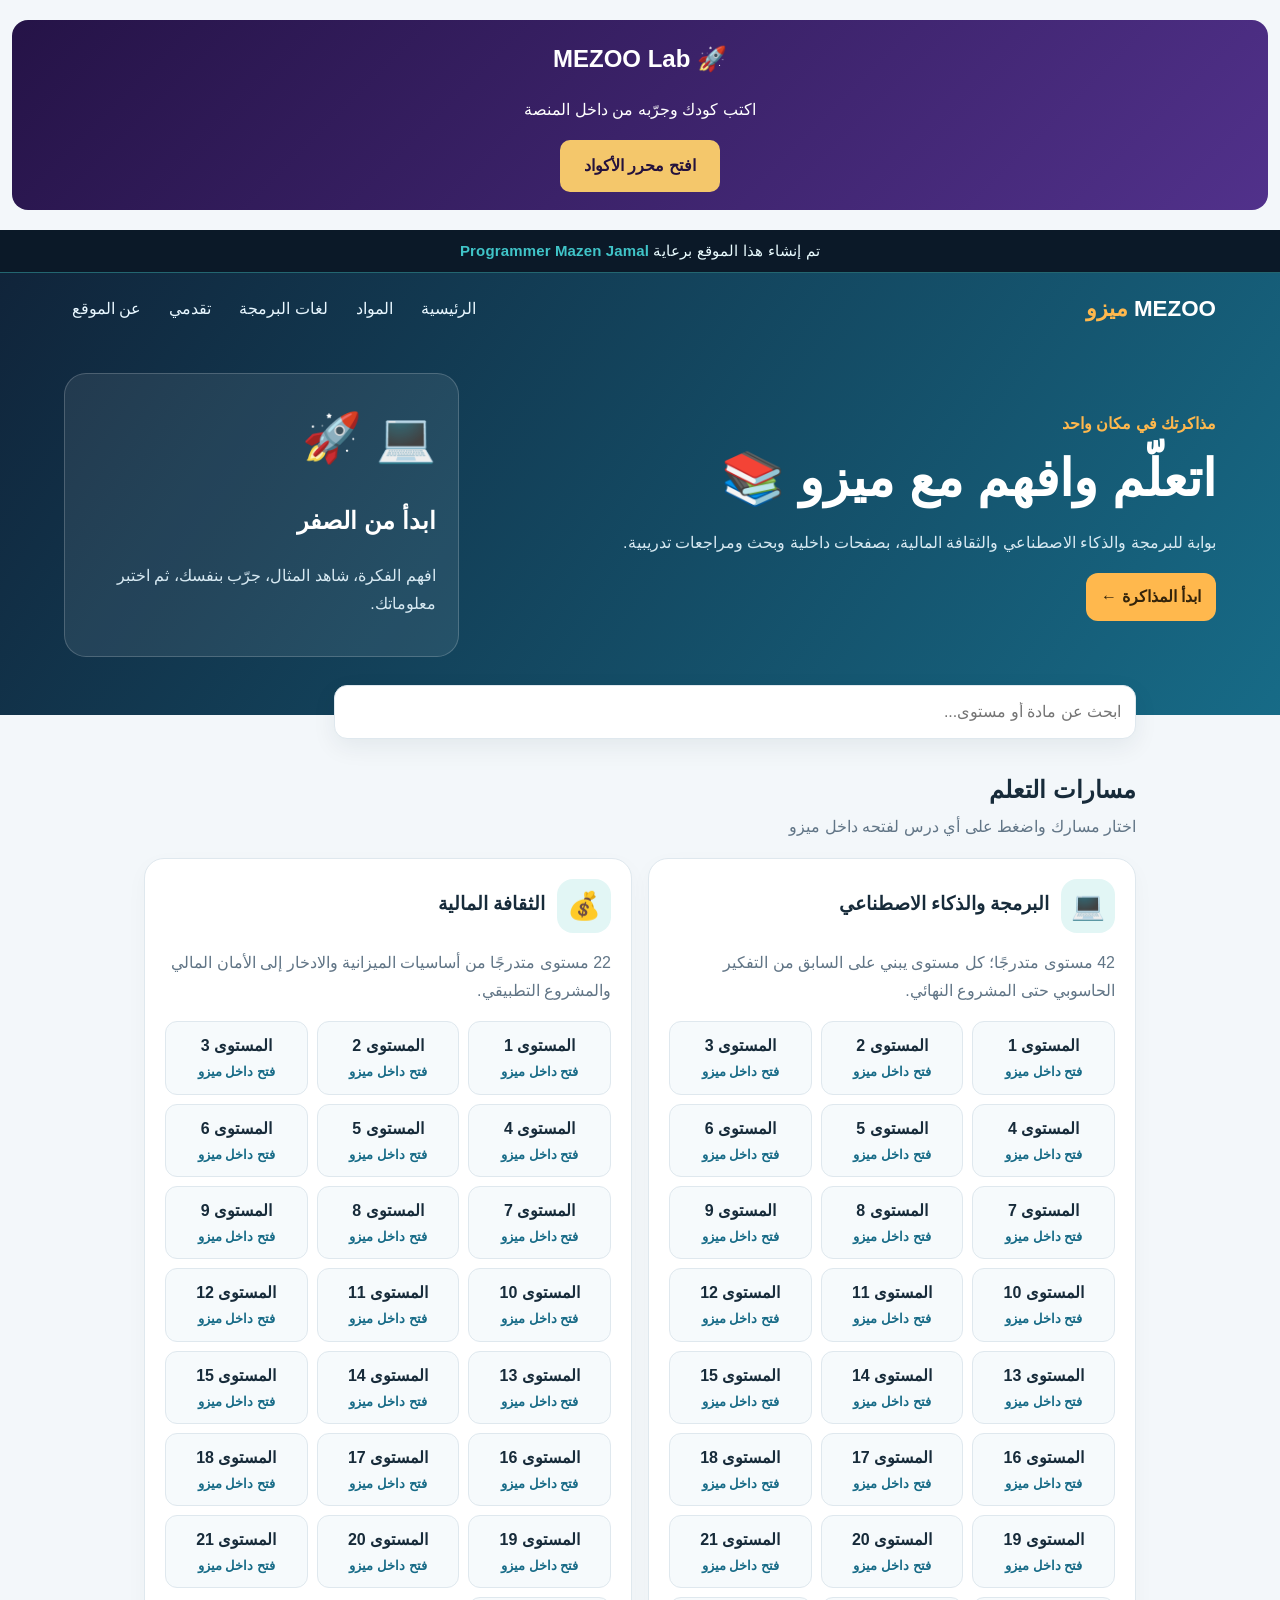
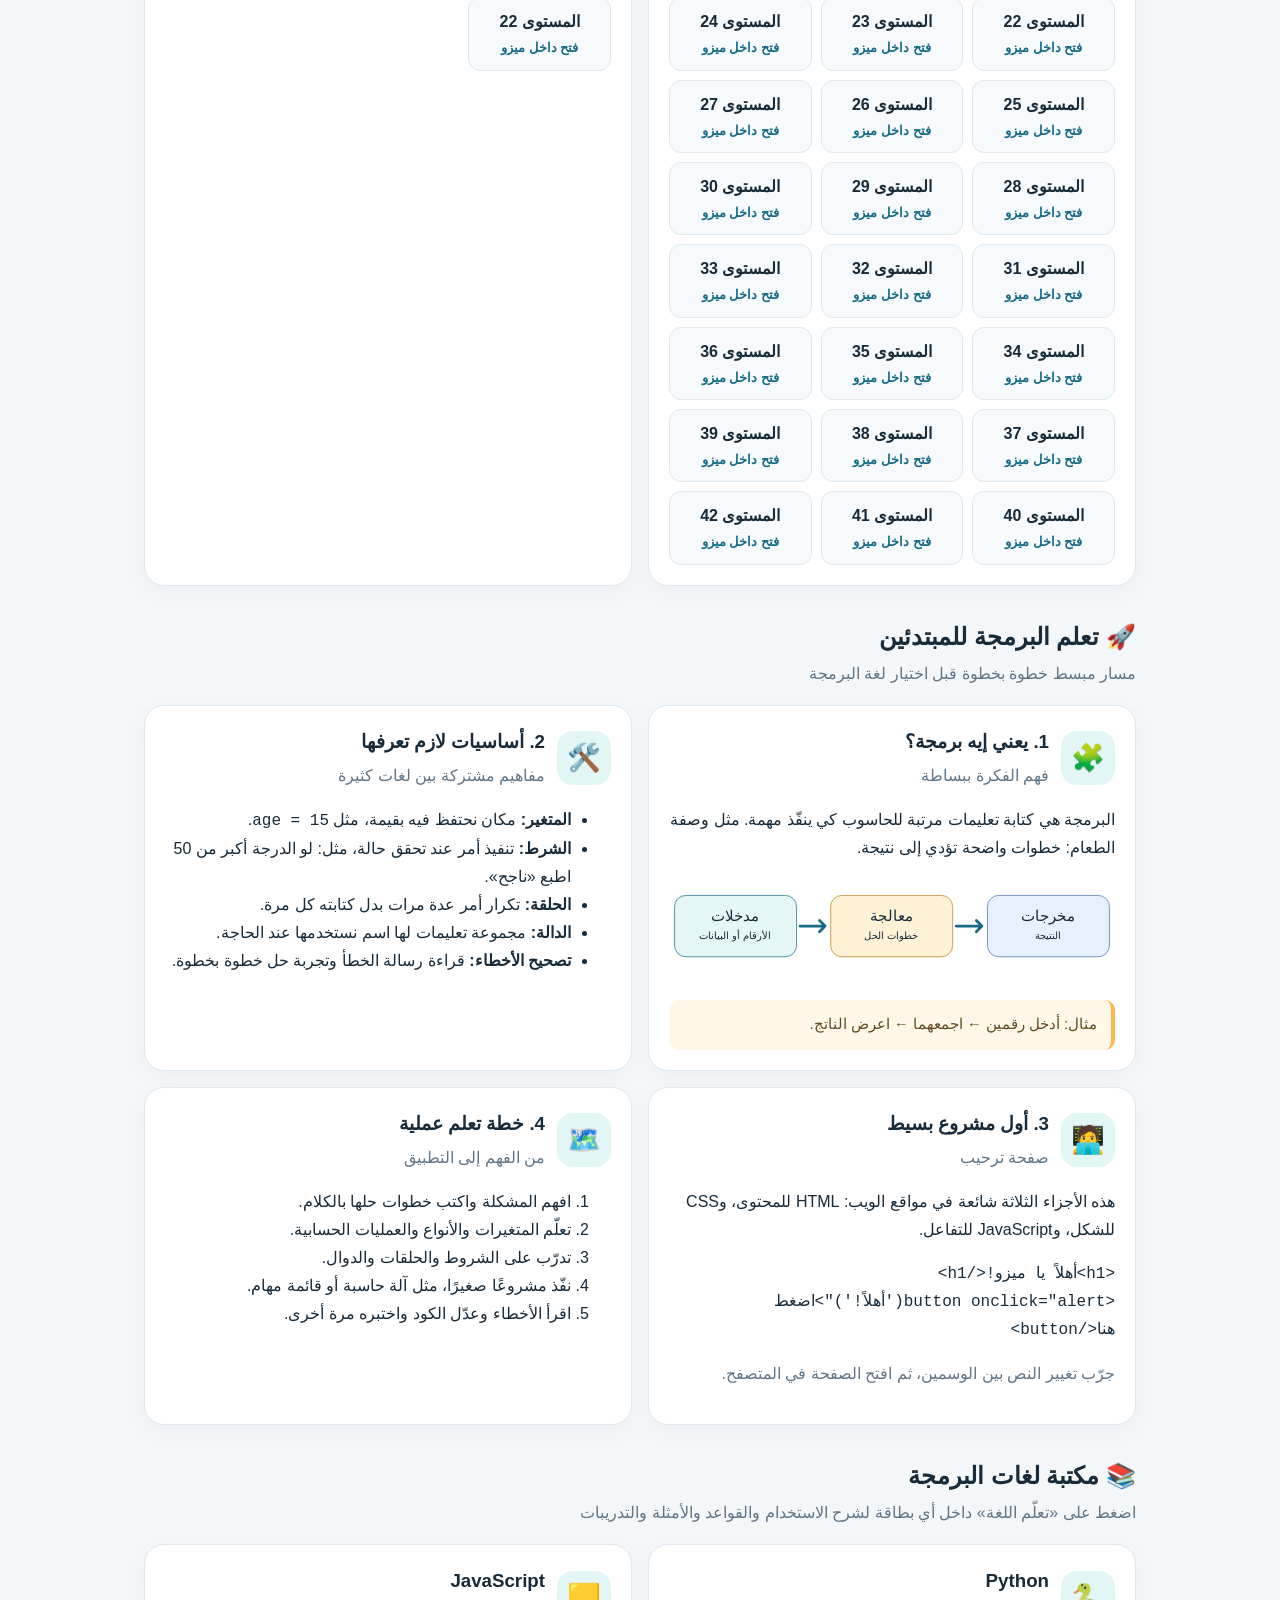
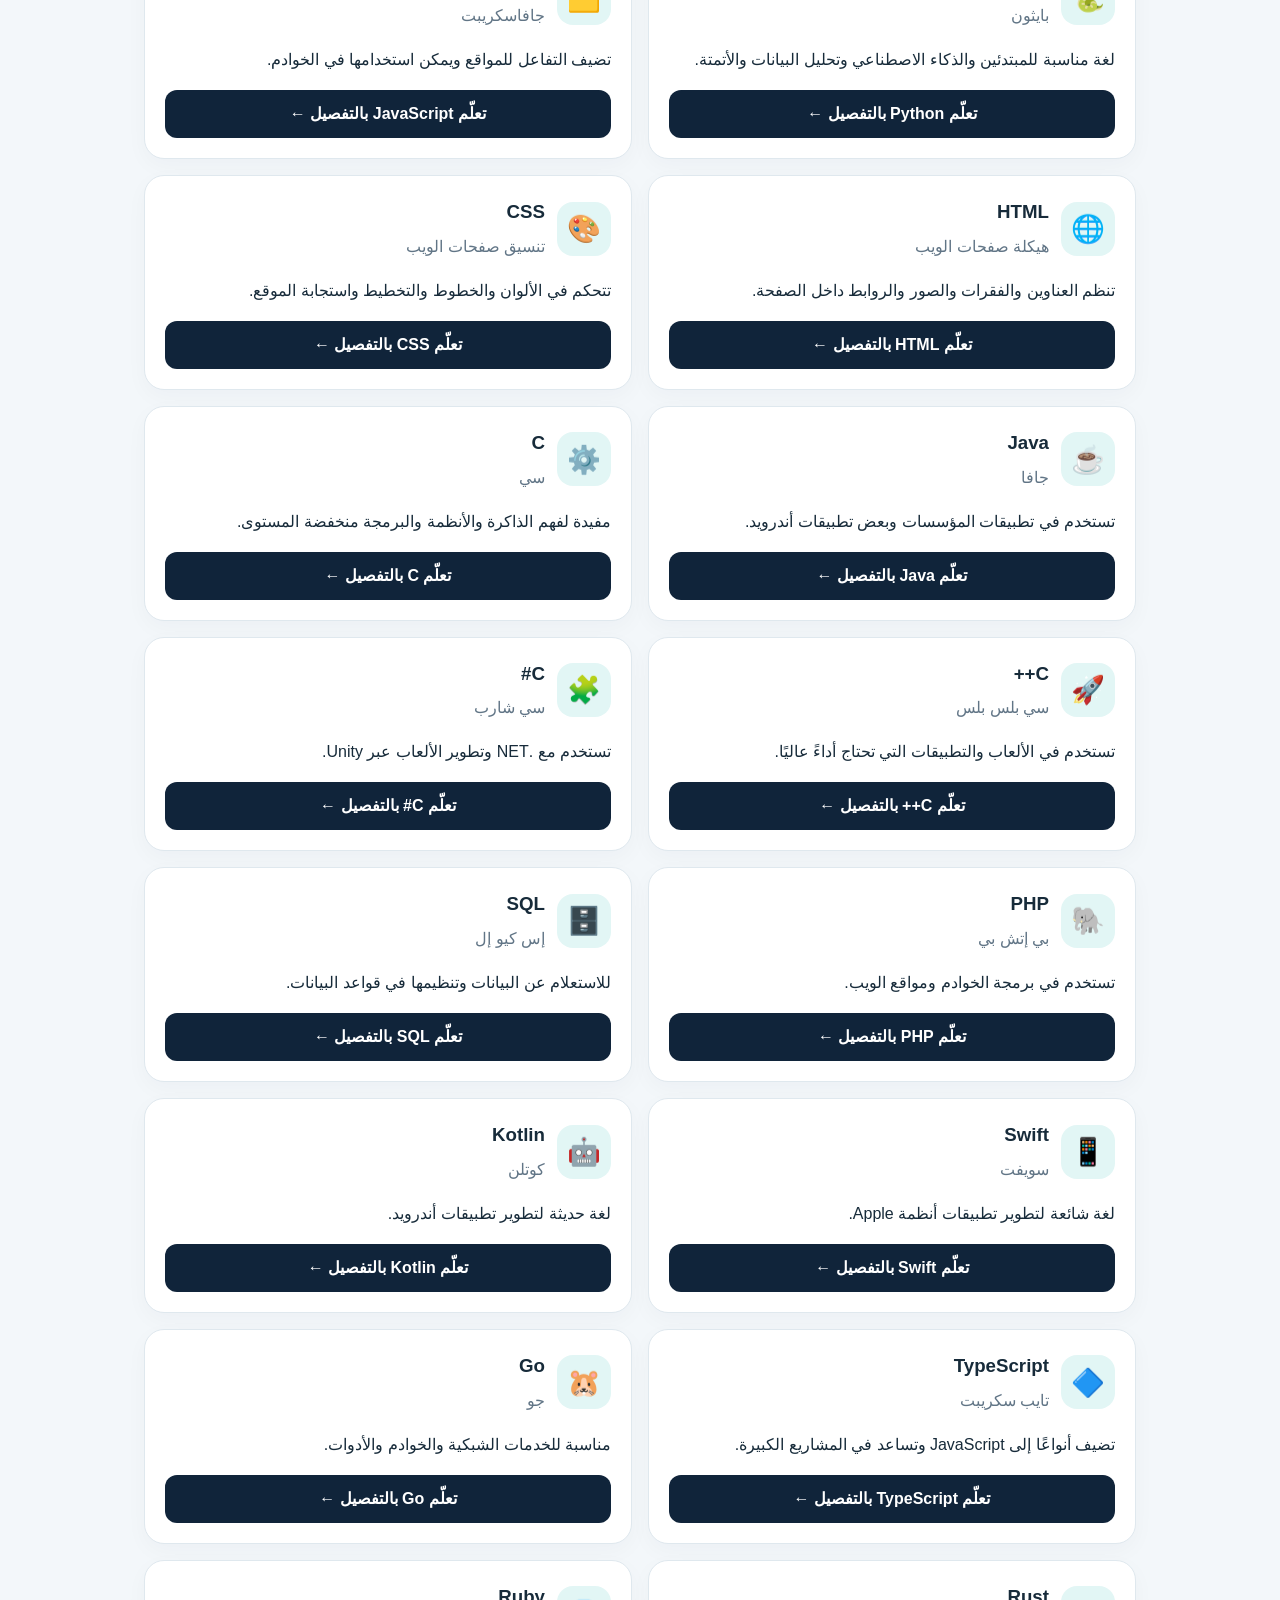
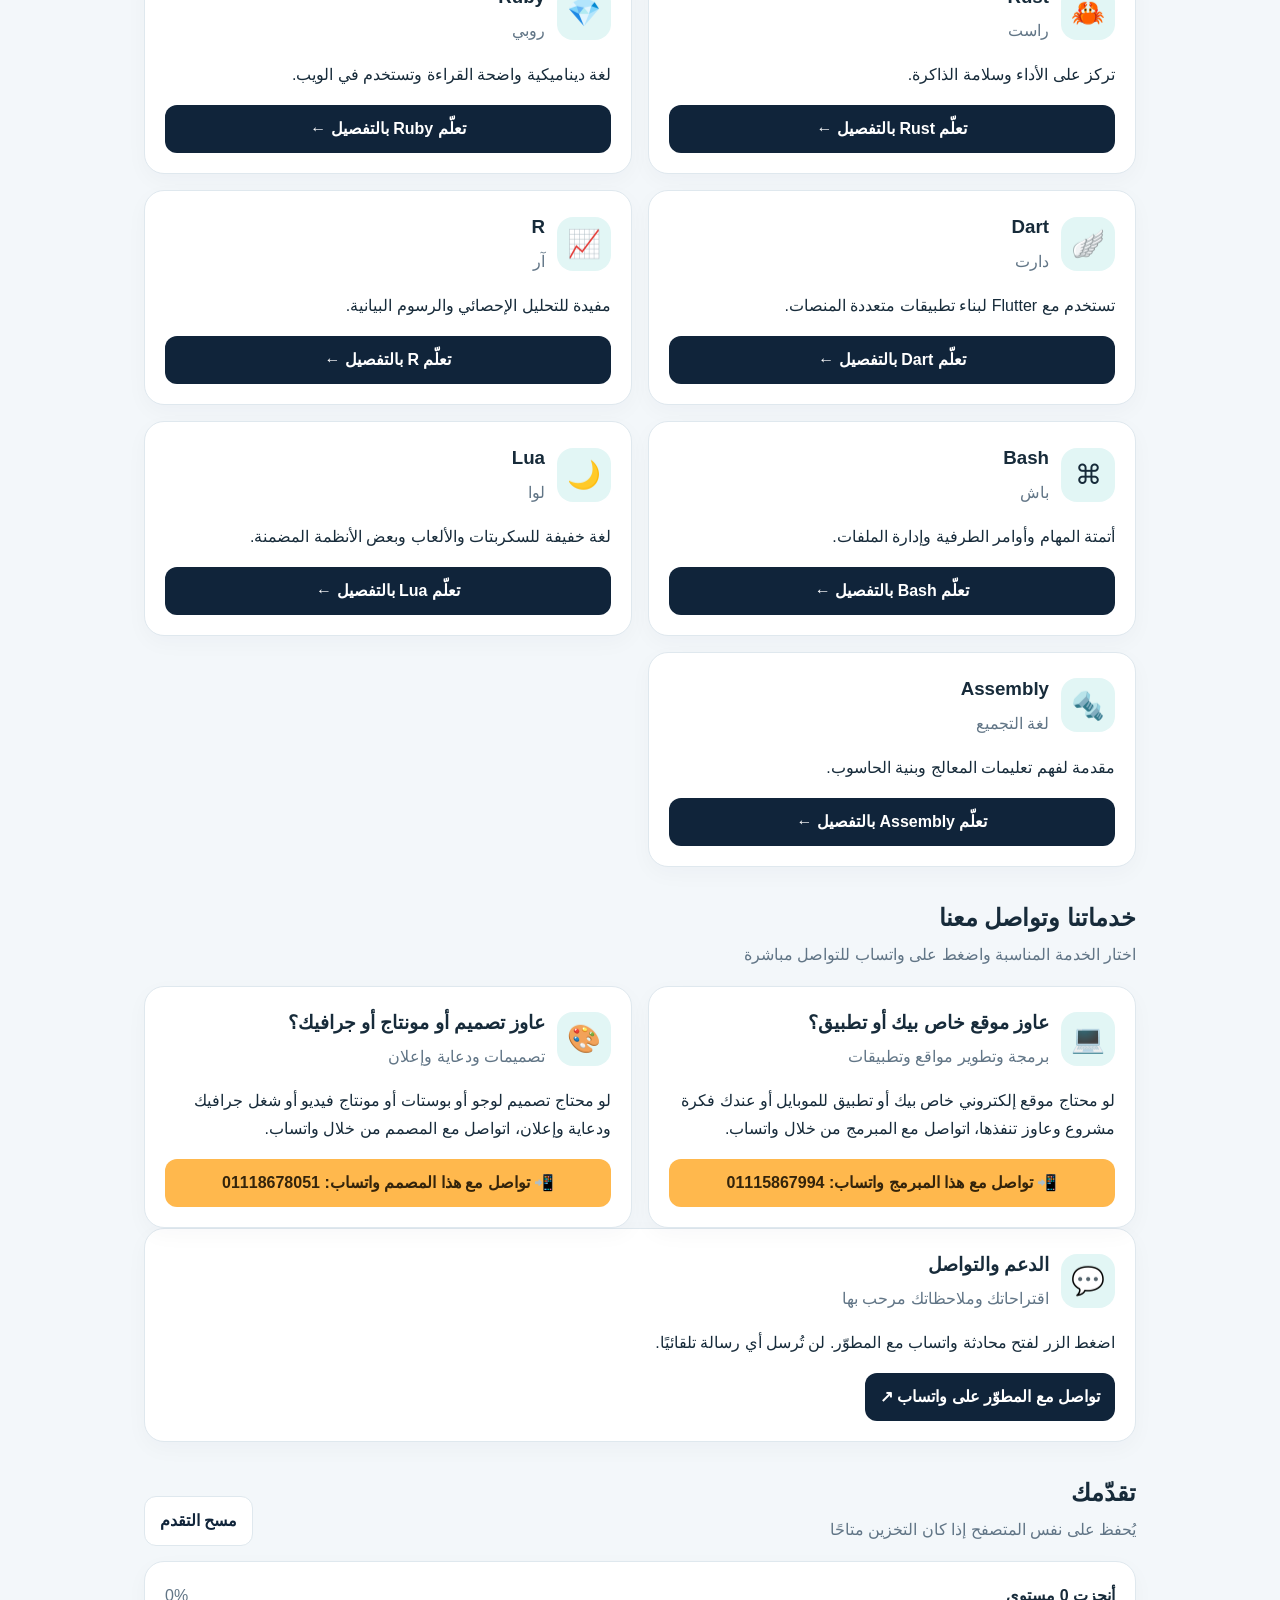
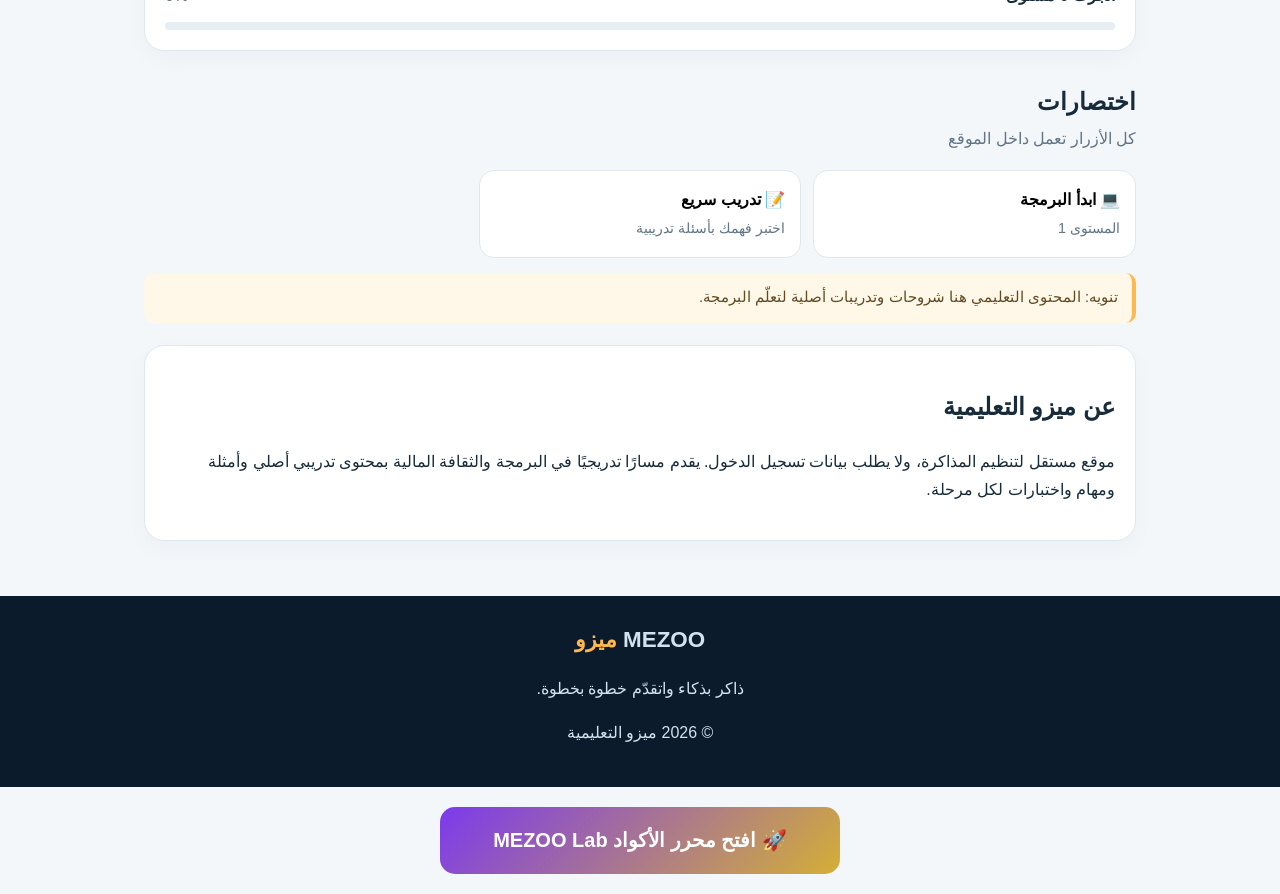
<file: index.html>
<!DOCTYPE html>
<html lang="ar" dir="rtl">
<head>
<meta charset="UTF-8"><meta name="viewport" content="width=device-width, initial-scale=1, maximum-scale=1, minimum-scale=1, user-scalable=no, viewport-fit=cover>
<meta name="theme-color" content="#10243a">
<title>ميزو التعليمية | MEZOO</title>
<style>
:root{--navy:#10243a;--blue:#176b87;--cyan:#40c4c8;--gold:#ffb84d;--paper:#f3f7fa;--ink:#172b3a;--muted:#617586;--line:#dfe8ee;--white:#fff;--green:#18794e}
*{box-sizing:border-box}body{margin:0;font-family:Tahoma,Arial,sans-serif;background:var(--paper);color:var(--ink);line-height:1.75}button,input,select,textarea{font:inherit}button,a{touch-action:manipulation}a{color:inherit}.top{background:linear-gradient(125deg,#10243a,#176b87);color:#fff;padding:16px 5% 58px}.nav,.hero,.wrap{max-width:1120px;margin:auto}.nav{display:flex;justify-content:space-between;align-items:center;gap:12px;flex-wrap:wrap}.logo{font-size:1.4rem;font-weight:900}.logo span{color:var(--gold)}.navlinks{display:flex;gap:12px;flex-wrap:wrap}.navlinks a{color:#e8f7ff;text-decoration:none;padding:5px 8px;border-radius:9px}.navlinks a:hover{background:#ffffff1c}.hero{padding:45px 0 0;display:grid;grid-template-columns:1.3fr .7fr;gap:24px;align-items:center}.eyebrow{color:var(--gold);font-weight:bold}.hero h1{font-size:clamp(2rem,5vw,3.2rem);line-height:1.3;margin:8px 0}.hero p{color:#d7e9f2}.hero-box{background:#ffffff14;border:1px solid #ffffff30;border-radius:22px;padding:22px}.hero-box .emoji{font-size:3rem}.wrap{padding:0 5% 55px}.toolbar{display:grid;grid-template-columns:1fr 180px;gap:10px;margin-top:-30px;position:relative}input,select,textarea{width:100%;border:1px solid var(--line);border-radius:13px;padding:12px 14px;background:#fff;color:var(--ink)}.toolbar input{box-shadow:0 8px 24px #10243a12}.sectionhead{display:flex;justify-content:space-between;align-items:end;gap:12px;flex-wrap:wrap;margin:30px 0 15px}.sectionhead h2{margin:0;font-size:1.5rem}.sectionhead p{margin:2px 0;color:var(--muted)}.grid{display:grid;grid-template-columns:repeat(2,minmax(0,1fr));gap:16px}.card{background:#fff;border:1px solid var(--line);border-radius:20px;padding:20px;box-shadow:0 7px 22px #10243a08}.card h3{margin:0 0 4px}.muted{color:var(--muted)}.subject-top{display:flex;align-items:center;gap:12px}.subject-icon{width:54px;height:54px;display:grid;place-items:center;background:#e2f6f5;border-radius:16px;font-size:1.7rem}.levels{display:grid;grid-template-columns:repeat(3,minmax(0,1fr));gap:9px;margin-top:16px}.level-btn{background:#f6fafc;border:1px solid var(--line);border-radius:12px;padding:10px 5px;cursor:pointer;color:var(--ink)}.level-btn:hover,.level-btn:focus{border-color:var(--cyan);background:#eafafa}.level-btn small{display:block;color:var(--blue);font-weight:bold}.pill{display:inline-block;background:#edf5f8;border-radius:30px;padding:3px 10px;font-size:.8rem;margin:3px}.btn{border:0;border-radius:12px;padding:10px 15px;cursor:pointer;font-weight:bold}.primary{background:var(--gold);color:#34240b}.dark{background:var(--navy);color:#fff}.light{background:#fff;border:1px solid var(--line);color:var(--navy)}.btnrow{display:flex;gap:8px;flex-wrap:wrap;margin-top:14px}.notice{background:#fff8e8;border-right:4px solid var(--gold);border-radius:10px;padding:12px 14px;margin-top:15px;color:#614a22;font-size:.92rem}.panel{margin-top:22px}.panel-head{display:flex;justify-content:space-between;gap:10px;align-items:start;flex-wrap:wrap}.panel-body{margin-top:14px}.lesson{border:1px solid var(--line);border-radius:14px;padding:14px;margin:12px 0;background:#fbfdfe}.lesson h4{margin:0 0 6px}.answer{display:none;background:#eaf7f0;border-radius:10px;padding:10px;margin-top:10px}.answer.show{display:block}.question{padding:15px;border:1px solid var(--line);border-radius:14px;margin:12px 0;background:#fff}.option{display:block;padding:8px 10px;border:1px solid var(--line);border-radius:10px;margin:7px 0;cursor:pointer}.option input{width:auto;margin-left:7px}.correct{color:var(--green);font-weight:bold}.wrong{color:#a33;font-weight:bold}.progress{height:8px;background:#e6eef3;border-radius:10px;overflow:hidden}.progress span{display:block;height:100%;background:var(--cyan);width:0}.quick{display:grid;grid-template-columns:repeat(3,1fr);gap:12px}.quick button{background:#fff;border:1px solid var(--line);border-radius:15px;text-align:right;padding:15px;cursor:pointer}.quick strong{display:block}.quick span{font-size:.9rem;color:var(--muted)}.hidden{display:none!important}footer{background:#0b1b2b;color:#d3e2ec;text-align:center;padding:24px 5%}#homeView{display:block}#readerView{display:none}#readerView.active{display:block}#homeView.inactive{display:none}
@media(max-width:700px){.hero{grid-template-columns:1fr;padding-top:30px}.hero-box{display:none}.toolbar{grid-template-columns:1fr}.grid{grid-template-columns:1fr}.quick{grid-template-columns:1fr}.levels{grid-template-columns:repeat(3,minmax(0,1fr))}.navlinks{gap:4px}.navlinks a{font-size:.85rem}}
.language-hero{display:grid;grid-template-columns:1fr 1fr;gap:14px;align-items:center}.language-hero svg{width:100%;height:auto;background:#f2f8fb;border-radius:16px;padding:10px}.lesson ul,.lesson ol{padding-right:22px}.learn-lang{width:100%}@media(max-width:700px){.language-hero{grid-template-columns:1fr}}\npre{white-space:pre-wrap;direction:ltr;text-align:left;background:#10243a;color:#e7f7ff;padding:12px;border-radius:10px;overflow:auto}code{font-family:Consolas,monospace}.btn:disabled{cursor:not-allowed}\n.contact-grid{grid-template-columns:repeat(auto-fit,minmax(260px,1fr))}.contact-card .btn{display:flex;justify-content:center;text-align:center;text-decoration:none;white-space:normal;line-height:1.7;margin-top:12px}

/* Mobile-first sizing */
*,*::before,*::after{box-sizing:border-box}
html,body{width:100%;max-width:100%;margin:0;overflow-x:hidden;-webkit-text-size-adjust:100%}
img,video,canvas,svg{max-width:100%;height:auto}
button,input,select,textarea{max-width:100%;font:inherit}
pre,code{overflow-wrap:anywhere;white-space:pre-wrap}
.container,main,header,footer,section,.grid,.card,.hero,.nav,.topbar{min-width:0;max-width:100%}
@media(max-width:600px){.container{width:100%!important;max-width:100%!important;padding-left:14px!important;padding-right:14px!important}.grid{grid-template-columns:minmax(0,1fr)!important}.hero{grid-template-columns:minmax(0,1fr)!important;gap:16px!important}.hero h1{font-size:clamp(25px,7vw,34px)!important;line-height:1.25!important;overflow-wrap:anywhere}h1,h2,h3,p{overflow-wrap:anywhere}.card{padding:16px!important}.nav,.topbar{flex-wrap:wrap;gap:8px}.btn,button{min-height:42px}input,select,textarea{min-width:0}.grid>*,.row>*,.subject-top>*{min-width:0}}

.lesson-tag{display:inline-block;background:#e2f5f4;color:#176b70;border-radius:999px;padding:5px 10px;font-size:.82rem;font-weight:700;margin-bottom:8px}
.mini-tip{background:#f0f7ff;border-right:4px solid #3986b7;border-radius:8px;padding:10px 12px;margin-top:12px}
.exercise-grid{display:grid;grid-template-columns:repeat(3,minmax(0,1fr));gap:10px}
.exercise{background:var(--glass,rgba(255,255,255,.75));border:1px solid rgba(100,120,140,.18);border-radius:12px;padding:12px}
.exercise strong{color:#176b87}.exercise p{margin-bottom:0}
.roadmap{display:grid;grid-template-columns:repeat(2,minmax(0,1fr));gap:10px}
.roadmap>div{border:1px solid rgba(100,120,140,.2);border-radius:12px;padding:12px}
.roadmap span{display:inline-flex;background:#176b87;color:#fff;border-radius:8px;padding:3px 7px;margin-left:6px;font-size:.8rem}
.roadmap p{margin-bottom:0}
@media(max-width:520px){.exercise-grid{grid-template-columns:1fr}.roadmap{grid-template-columns:1fr}.language-hero{gap:12px}}
.creator-credit{padding:8px 14px;text-align:center;background:#0b1928;color:#eafcff;font-size:clamp(12px,2.8vw,15px);letter-spacing:.15px;border-bottom:1px solid rgba(64,196,200,.45)}.creator-credit strong{color:#40c4c8;font-weight:800}
</style>
 <link rel="manifest" href="./manifest.json">
<meta name="theme-color" content="#111827">
</head>
<body>
 <section style="margin:20px 12px;padding:18px;text-align:center;border-radius:16px;background:linear-gradient(135deg,#251347,#51318b);color:white;">
  <h2 style="margin:0 0 10px;">🚀 MEZOO Lab</h2>
  <p>اكتب كودك وجرّبه من داخل المنصة</p>
  <a href="lab.html" style="display:inline-block;padding:12px 24px;background:#f4c76b;color:#24123d;border-radius:10px;text-decoration:none;font-weight:bold;">
    افتح محرر الأكواد
  </a>
 </section>
<div class="creator-credit" role="note" aria-label="رعاية الموقع">تم إنشاء هذا الموقع برعاية <strong>Programmer Mazen Jamal</strong></div>
<header class="top">
<nav class="nav"><div class="logo">MEZOO <span>ميزو</span></div><div class="navlinks"><a href="#home" data-nav="home">الرئيسية</a><a href="#subjects" data-nav="subjects">المواد</a><a href="#languages" data-nav="languages">لغات البرمجة</a><a href="#progress" data-nav="progress">تقدمي</a><a href="#about" data-nav="about">عن الموقع</a></div></nav>
<div class="hero"><div><div class="eyebrow">مذاكرتك في مكان واحد</div><h1>اتعلّم وافهم مع ميزو 📚</h1><p>بوابة للبرمجة والذكاء الاصطناعي والثقافة المالية، بصفحات داخلية وبحث ومراجعات تدريبية.</p><button class="btn primary" id="startBtn">ابدأ المذاكرة ←</button></div><div class="hero-box"><div class="emoji">💻 🚀</div><h2>ابدأ من الصفر</h2><p>افهم الفكرة، شاهد المثال، جرّب بنفسك، ثم اختبر معلوماتك.</p></div></div>
 <button class="btn primary" id="installBtn" hidden>
  📲 تثبيت MEZOO Academy
 </button>
</header>
<main class="wrap">
<div id="homeView">
<div class="toolbar"><input id="search" type="search" placeholder="ابحث عن مادة أو مستوى..." aria-label="بحث"><select id="gradeFilter" aria-label="تصفية المحتوى" style="display:none"><option value="all">كل المحتوى</option></select></div>
<div class="sectionhead" id="subjects"><div><h2>مسارات التعلم</h2><p>اختار مسارك واضغط على أي درس لفتحه داخل ميزو</p></div></div>
<div class="grid" id="cards">
<section class="card searchable" data-grade="first" data-words="برمجة ذكاء اصطناعي  أولى ثانوي"><div class="subject-top"><div class="subject-icon">💻</div><div><h3>البرمجة والذكاء الاصطناعي</h3></div></div><p class="muted">42 مستوى متدرجًا؛ كل مستوى يبني على السابق من التفكير الحاسوبي حتى المشروع النهائي.</p><div class="levels" id="prog1"></div></section>
<section class="card searchable" data-grade="second" data-words="ثقافة مالية تانية ثانوي فلوس ادخار ميزانية"><div class="subject-top"><div class="subject-icon">💰</div><div><h3>الثقافة المالية</h3></div></div><p class="muted">22 مستوى متدرجًا من أساسيات الميزانية والادخار إلى الأمان المالي والمشروع التطبيقي.</p><div class="levels" id="fin2"></div></section>
</div>

<div class="sectionhead" id="beginner"><div><h2>🚀 تعلم البرمجة للمبتدئين</h2><p>مسار مبسط خطوة بخطوة قبل اختيار لغة البرمجة</p></div></div>
<div class="grid beginner-grid">
 <article class="card searchable" data-grade="all" data-words="مبتدئ برمجة خوارزمية حل مشكلة"><div class="subject-top"><div class="subject-icon">🧩</div><div><h3>1. يعني إيه برمجة؟</h3><span class="muted">فهم الفكرة ببساطة</span></div></div><p>البرمجة هي كتابة تعليمات مرتبة للحاسوب كي ينفّذ مهمة. مثل وصفة الطعام: خطوات واضحة تؤدي إلى نتيجة.</p><svg viewBox="0 0 640 140" role="img" aria-label="رسم توضيحي لمسار البرمجة" style="width:100%;height:auto"><rect x="8" y="25" width="175" height="88" rx="16" fill="#e4f6f5" stroke="#176b87"/><rect x="232" y="25" width="175" height="88" rx="16" fill="#fff1d6" stroke="#b87914"/><rect x="457" y="25" width="175" height="88" rx="16" fill="#e7f0ff" stroke="#3e6da8"/><g fill="#172b3a" font-size="21" text-anchor="middle" font-family="Arial"><text x="95" y="62">مدخلات</text><text x="95" y="88" font-size="15">الأرقام أو البيانات</text><text x="319" y="62">معالجة</text><text x="319" y="88" font-size="15">خطوات الحل</text><text x="544" y="62">مخرجات</text><text x="544" y="88" font-size="15">النتيجة</text></g><path d="M188 69 H224 M216 61 L224 69 L216 77 M412 69 H449 M441 61 L449 69 L441 77" stroke="#176b87" stroke-width="4" fill="none" stroke-linecap="round" stroke-linejoin="round"/></svg><div class="notice">مثال: أدخل رقمين ← اجمعهما ← اعرض الناتج.</div></article>
 <article class="card searchable" data-grade="all" data-words="مبتدئ متغيرات شروط حلقات دوال"><div class="subject-top"><div class="subject-icon">🛠️</div><div><h3>2. أساسيات لازم تعرفها</h3><span class="muted">مفاهيم مشتركة بين لغات كثيرة</span></div></div><ul><li><b>المتغير:</b> مكان نحتفظ فيه بقيمة، مثل <code>age = 15</code>.</li><li><b>الشرط:</b> تنفيذ أمر عند تحقق حالة، مثل: لو الدرجة أكبر من 50 اطبع «ناجح».</li><li><b>الحلقة:</b> تكرار أمر عدة مرات بدل كتابته كل مرة.</li><li><b>الدالة:</b> مجموعة تعليمات لها اسم نستخدمها عند الحاجة.</li><li><b>تصحيح الأخطاء:</b> قراءة رسالة الخطأ وتجربة حل خطوة بخطوة.</li></ul></article>
 <article class="card searchable" data-grade="all" data-words="مبتدئ اول مشروع html css javascript"><div class="subject-top"><div class="subject-icon">🧑‍💻</div><div><h3>3. أول مشروع بسيط</h3><span class="muted">صفحة ترحيب</span></div></div><p>هذه الأجزاء الثلاثة شائعة في مواقع الويب: HTML للمحتوى، وCSS للشكل، وJavaScript للتفاعل.</p><pre><code>&lt;h1&gt;أهلاً يا ميزو!&lt;/h1&gt;
&lt;button onclick="alert('أهلاً!')"&gt;اضغط هنا&lt;/button&gt;</code></pre><p class="muted">جرّب تغيير النص بين الوسمين، ثم افتح الصفحة في المتصفح.</p></article>
 <article class="card searchable" data-grade="all" data-words="مبتدئ خطة تعلم تدريب مشاريع"><div class="subject-top"><div class="subject-icon">🗺️</div><div><h3>4. خطة تعلم عملية</h3><span class="muted">من الفهم إلى التطبيق</span></div></div><ol><li>افهم المشكلة واكتب خطوات حلها بالكلام.</li><li>تعلّم المتغيرات والأنواع والعمليات الحسابية.</li><li>تدرّب على الشروط والحلقات والدوال.</li><li>نفّذ مشروعًا صغيرًا، مثل آلة حاسبة أو قائمة مهام.</li><li>اقرأ الأخطاء وعدّل الكود واختبره مرة أخرى.</li></ol></article>
</div>
<div class="sectionhead" id="languages"><div><h2>📚 مكتبة لغات البرمجة</h2><p>اضغط على «تعلّم اللغة» داخل أي بطاقة لشرح الاستخدام والقواعد والأمثلة والتدريبات</p></div></div>
<div class="grid" id="languageGrid">
<article class="card searchable language-card" data-grade="all" data-words="python بايثون ذكاء اصطناعي بيانات أتمتة"><div class="subject-top"><div class="subject-icon">🐍</div><div><h3>Python</h3><span class="muted">بايثون</span></div></div><p>لغة مناسبة للمبتدئين والذكاء الاصطناعي وتحليل البيانات والأتمتة.</p><div class="btnrow"><button class="btn dark learn-lang" data-lang="Python">تعلّم Python بالتفصيل ←</button></div></article>
<article class="card searchable language-card" data-grade="all" data-words="javascript جافاسكريبت ويب مواقع"><div class="subject-top"><div class="subject-icon">🟨</div><div><h3>JavaScript</h3><span class="muted">جافاسكريبت</span></div></div><p>تضيف التفاعل للمواقع ويمكن استخدامها في الخوادم.</p><div class="btnrow"><button class="btn dark learn-lang" data-lang="JavaScript">تعلّم JavaScript بالتفصيل ←</button></div></article>
<article class="card searchable language-card" data-grade="all" data-words="html اتش تي ام ال هيكلة مواقع"><div class="subject-top"><div class="subject-icon">🌐</div><div><h3>HTML</h3><span class="muted">هيكلة صفحات الويب</span></div></div><p>تنظم العناوين والفقرات والصور والروابط داخل الصفحة.</p><div class="btnrow"><button class="btn dark learn-lang" data-lang="HTML">تعلّم HTML بالتفصيل ←</button></div></article>
<article class="card searchable language-card" data-grade="all" data-words="css سي اس اس تصميم الوان تنسيق"><div class="subject-top"><div class="subject-icon">🎨</div><div><h3>CSS</h3><span class="muted">تنسيق صفحات الويب</span></div></div><p>تتحكم في الألوان والخطوط والتخطيط واستجابة الموقع.</p><div class="btnrow"><button class="btn dark learn-lang" data-lang="CSS">تعلّم CSS بالتفصيل ←</button></div></article>
<article class="card searchable language-card" data-grade="all" data-words="java جافا تطبيقات اندرويد"><div class="subject-top"><div class="subject-icon">☕</div><div><h3>Java</h3><span class="muted">جافا</span></div></div><p>تستخدم في تطبيقات المؤسسات وبعض تطبيقات أندرويد.</p><div class="btnrow"><button class="btn dark learn-lang" data-lang="Java">تعلّم Java بالتفصيل ←</button></div></article>
<article class="card searchable language-card" data-grade="all" data-words="c سي برمجة انظمة"><div class="subject-top"><div class="subject-icon">⚙️</div><div><h3>C</h3><span class="muted">سي</span></div></div><p>مفيدة لفهم الذاكرة والأنظمة والبرمجة منخفضة المستوى.</p><div class="btnrow"><button class="btn dark learn-lang" data-lang="C">تعلّم C بالتفصيل ←</button></div></article>
<article class="card searchable language-card" data-grade="all" data-words="cpp c++ سي بلس بلس العاب اداء"><div class="subject-top"><div class="subject-icon">🚀</div><div><h3>C++</h3><span class="muted">سي بلس بلس</span></div></div><p>تستخدم في الألعاب والتطبيقات التي تحتاج أداءً عاليًا.</p><div class="btnrow"><button class="btn dark learn-lang" data-lang="C++">تعلّم C++ بالتفصيل ←</button></div></article>
<article class="card searchable language-card" data-grade="all" data-words="csharp سي شارب دوت نت العاب"><div class="subject-top"><div class="subject-icon">🧩</div><div><h3>C#</h3><span class="muted">سي شارب</span></div></div><p>تستخدم مع .NET وتطوير الألعاب عبر Unity.</p><div class="btnrow"><button class="btn dark learn-lang" data-lang="C#">تعلّم C# بالتفصيل ←</button></div></article>
<article class="card searchable language-card" data-grade="all" data-words="php بي اتش بي مواقع خوادم"><div class="subject-top"><div class="subject-icon">🐘</div><div><h3>PHP</h3><span class="muted">بي إتش بي</span></div></div><p>تستخدم في برمجة الخوادم ومواقع الويب.</p><div class="btnrow"><button class="btn dark learn-lang" data-lang="PHP">تعلّم PHP بالتفصيل ←</button></div></article>
<article class="card searchable language-card" data-grade="all" data-words="sql قواعد بيانات استعلام"><div class="subject-top"><div class="subject-icon">🗄️</div><div><h3>SQL</h3><span class="muted">إس كيو إل</span></div></div><p>للاستعلام عن البيانات وتنظيمها في قواعد البيانات.</p><div class="btnrow"><button class="btn dark learn-lang" data-lang="SQL">تعلّم SQL بالتفصيل ←</button></div></article>
<article class="card searchable language-card" data-grade="all" data-words="swift سويفت ايفون ios"><div class="subject-top"><div class="subject-icon">📱</div><div><h3>Swift</h3><span class="muted">سويفت</span></div></div><p>لغة شائعة لتطوير تطبيقات أنظمة Apple.</p><div class="btnrow"><button class="btn dark learn-lang" data-lang="Swift">تعلّم Swift بالتفصيل ←</button></div></article>
<article class="card searchable language-card" data-grade="all" data-words="kotlin كوتلن اندرويد"><div class="subject-top"><div class="subject-icon">🤖</div><div><h3>Kotlin</h3><span class="muted">كوتلن</span></div></div><p>لغة حديثة لتطوير تطبيقات أندرويد.</p><div class="btnrow"><button class="btn dark learn-lang" data-lang="Kotlin">تعلّم Kotlin بالتفصيل ←</button></div></article>
<article class="card searchable language-card" data-grade="all" data-words="typescript تايب سكريبت ويب"><div class="subject-top"><div class="subject-icon">🔷</div><div><h3>TypeScript</h3><span class="muted">تايب سكريبت</span></div></div><p>تضيف أنواعًا إلى JavaScript وتساعد في المشاريع الكبيرة.</p><div class="btnrow"><button class="btn dark learn-lang" data-lang="TypeScript">تعلّم TypeScript بالتفصيل ←</button></div></article>
<article class="card searchable language-card" data-grade="all" data-words="go golang جو خوادم"><div class="subject-top"><div class="subject-icon">🐹</div><div><h3>Go</h3><span class="muted">جو</span></div></div><p>مناسبة للخدمات الشبكية والخوادم والأدوات.</p><div class="btnrow"><button class="btn dark learn-lang" data-lang="Go">تعلّم Go بالتفصيل ←</button></div></article>
<article class="card searchable language-card" data-grade="all" data-words="rust راست انظمة امان"><div class="subject-top"><div class="subject-icon">🦀</div><div><h3>Rust</h3><span class="muted">راست</span></div></div><p>تركز على الأداء وسلامة الذاكرة.</p><div class="btnrow"><button class="btn dark learn-lang" data-lang="Rust">تعلّم Rust بالتفصيل ←</button></div></article>
<article class="card searchable language-card" data-grade="all" data-words="ruby روبي ويب"><div class="subject-top"><div class="subject-icon">💎</div><div><h3>Ruby</h3><span class="muted">روبي</span></div></div><p>لغة ديناميكية واضحة القراءة وتستخدم في الويب.</p><div class="btnrow"><button class="btn dark learn-lang" data-lang="Ruby">تعلّم Ruby بالتفصيل ←</button></div></article>
<article class="card searchable language-card" data-grade="all" data-words="dart دارت flutter تطبيقات"><div class="subject-top"><div class="subject-icon">🪽</div><div><h3>Dart</h3><span class="muted">دارت</span></div></div><p>تستخدم مع Flutter لبناء تطبيقات متعددة المنصات.</p><div class="btnrow"><button class="btn dark learn-lang" data-lang="Dart">تعلّم Dart بالتفصيل ←</button></div></article>
<article class="card searchable language-card" data-grade="all" data-words="r ار احصاء بيانات"><div class="subject-top"><div class="subject-icon">📈</div><div><h3>R</h3><span class="muted">آر</span></div></div><p>مفيدة للتحليل الإحصائي والرسوم البيانية.</p><div class="btnrow"><button class="btn dark learn-lang" data-lang="R">تعلّم R بالتفصيل ←</button></div></article>
  <article class="card searchable language-card" data-grade="all" data-words="bash باش طرفية أوامر أنظمة أتمتة"><div class="subject-top"><div class="subject-icon">⌘</div><div><h3>Bash</h3><span class="muted">باش</span></div></div><p>أتمتة المهام وأوامر الطرفية وإدارة الملفات.</p><div class="btnrow"><button class="btn dark learn-lang" data-lang="Bash">تعلّم Bash بالتفصيل ←</button></div></article>
  <article class="card searchable language-card" data-grade="all" data-words="lua لوا ألعاب سكربتات"><div class="subject-top"><div class="subject-icon">🌙</div><div><h3>Lua</h3><span class="muted">لوا</span></div></div><p>لغة خفيفة للسكربتات والألعاب وبعض الأنظمة المضمنة.</p><div class="btnrow"><button class="btn dark learn-lang" data-lang="Lua">تعلّم Lua بالتفصيل ←</button></div></article>
  <article class="card searchable language-card" data-grade="all" data-words="assembly لغة التجميع معالج أنظمة منخفضة المستوى"><div class="subject-top"><div class="subject-icon">🔩</div><div><h3>Assembly</h3><span class="muted">لغة التجميع</span></div></div><p>مقدمة لفهم تعليمات المعالج وبنية الحاسوب.</p><div class="btnrow"><button class="btn dark learn-lang" data-lang="Assembly">تعلّم Assembly بالتفصيل ←</button></div></article>
</div>
<section id="languageReader" class="card panel hidden" aria-live="polite">
 <div class="panel-head"><div><span class="pill">دليل اللغة</span><h2 id="languageTitle" style="margin:10px 0 0">تعلّم لغة البرمجة</h2><div id="languageSubtitle" class="muted"></div></div><button class="btn light" id="closeLanguage">إغلاق ×</button></div>
 <div id="languageContent" class="panel-body"></div>
</section>
<div class="sectionhead" id="contact"><div><h2>خدماتنا وتواصل معنا</h2><p>اختار الخدمة المناسبة واضغط على واتساب للتواصل مباشرة</p></div></div>
<div class="grid contact-grid">
 <article class="card contact-card searchable" data-grade="all" data-words="مبرمج موقع تطبيق برمجة تطوير مواقع تطبيقات واتساب">
  <div class="subject-top"><div class="subject-icon">💻</div><div><h3>عاوز موقع خاص بيك أو تطبيق؟</h3><span class="muted">برمجة وتطوير مواقع وتطبيقات</span></div></div>
  <p>لو محتاج موقع إلكتروني خاص بيك أو تطبيق للموبايل أو عندك فكرة مشروع وعاوز تنفذها، اتواصل مع المبرمج من خلال واتساب.</p>
  <a class="btn primary" href="https://wa.me/201115867994" target="_blank" rel="noopener noreferrer">📲 تواصل مع هذا المبرمج واتساب: 01115867994</a>
 </article>
 <article class="card contact-card searchable" data-grade="all" data-words="مصمم جرافيك تصميم مونتاج دعاية اعلان اعلانات فيديو لوجو بوستات واتساب">
  <div class="subject-top"><div class="subject-icon">🎨</div><div><h3>عاوز تصميم أو مونتاج أو جرافيك؟</h3><span class="muted">تصميمات ودعاية وإعلان</span></div></div>
  <p>لو محتاج تصميم لوجو أو بوستات أو مونتاج فيديو أو شغل جرافيك ودعاية وإعلان، اتواصل مع المصمم من خلال واتساب.</p>
  <a class="btn primary" href="https://wa.me/201118678051" target="_blank" rel="noopener noreferrer">📲 تواصل مع هذا المصمم واتساب: 01118678051</a>
 </article>
</div>
<div class="card"><div class="subject-top"><div class="subject-icon">💬</div><div><h3>الدعم والتواصل</h3><span class="muted">اقتراحاتك وملاحظاتك مرحب بها</span></div></div><p>اضغط الزر لفتح محادثة واتساب مع المطوّر. لن تُرسل أي رسالة تلقائيًا.</p><div class="btnrow"><a class="btn dark" href="https://wa.me/201115867994" target="_blank" rel="noopener noreferrer" style="text-decoration:none">تواصل مع المطوّر على واتساب ↗</a></div></div>

<div class="sectionhead" id="progress"><div><h2>تقدّمك</h2><p>يُحفظ على نفس المتصفح إذا كان التخزين متاحًا</p></div><button class="btn light" id="resetProgress">مسح التقدم</button></div>
<div class="card"><div class="panel-head"><strong id="progressText">أنجزت 0 مستوى</strong><span class="muted" id="progressCount">0%</span></div><div class="progress" style="margin-top:12px"><span id="progressBar"></span></div></div>
<div class="sectionhead"><div><h2>اختصارات</h2><p>كل الأزرار تعمل داخل الموقع</p></div></div>
<div class="quick"><button data-open="programming|first|1"><strong>💻 ابدأ البرمجة</strong><span>المستوى 1</span></button><button id="practiceBtn"><strong>📝 تدريب سريع</strong><span>اختبر فهمك بأسئلة تدريبية</span></button></div>
<div class="notice">تنويه: المحتوى التعليمي هنا شروحات وتدريبات أصلية لتعلّم البرمجة.</div>
</div>
<section id="readerView" class="card">
<div class="panel-head"><div><button class="btn light" id="backBtn">← رجوع للمستويات</button><h2 id="readerTitle" style="margin:14px 0 0">المستوى</h2><div class="muted" id="readerSubtitle"></div></div><button class="btn primary" id="completeBtn">✓ علّم كمكتمل</button></div>
<div class="panel-body" id="readerContent"></div>
<div class="btnrow"><button class="btn dark" id="quizBtn">ابدأ اختبار المستوى</button><button class="btn light" id="prevBtn">المستوى السابق</button><button class="btn light" id="nextBtn">المستوى التالي</button></div>
<div id="quizArea"></div>
</section>
<section id="about" class="card panel"><h2>عن ميزو التعليمية</h2><p>موقع مستقل لتنظيم المذاكرة، ولا يطلب بيانات تسجيل الدخول. يقدم مسارًا تدريجيًا في البرمجة والثقافة المالية بمحتوى تدريبي أصلي وأمثلة ومهام واختبارات لكل مرحلة.</p></section>
</main>
<footer><div class="logo">MEZOO <span>ميزو</span></div><p>ذاكر بذكاء واتقدّم خطوة بخطوة.</p><p>© <span id="year"></span> ميزو التعليمية</p></footer>
<script>
const $=s=>document.querySelector(s);
const titles={programming:'البرمجة والذكاء الاصطناعي',finance:'الثقافة المالية'};
const gradeNames={first:'',second:''};
let current={subject:'programming',grade:'first',level:1};
const progressKey='mezo_completed_v1';
function getCompleted(){try{return JSON.parse(localStorage.getItem(progressKey)||'[]')}catch(e){return []}}
function saveCompleted(a){try{localStorage.setItem(progressKey,JSON.stringify(a))}catch(e){} updateProgress()}
function keyOf(s,g,n){return [s,g,n].join('-')}
function createLevels(id,count,subject,grade){const el=document.getElementById(id);if(!el)return;for(let n=1;n<=count;n++){let b=document.createElement('button');b.className='level-btn';b.innerHTML='<b>المستوى '+n+'</b><small>فتح داخل ميزو</small>';b.addEventListener('click',()=>openLevel(subject,grade,n));el.appendChild(b)}}
createLevels('prog1',42,'programming','first');createLevels('fin2',22,'finance','second');
function updateProgress(){let n=getCompleted().length;let max=64;$('#progressText').textContent='أنجزت '+n+' مستوى';$('#progressCount').textContent=Math.min(100,Math.round(n/max*100))+'%';$('#progressBar').style.width=Math.min(100,n/max*100)+'%';}
const programmingCurriculum = [
{title:'ما هي البرمجة؟',concept:'البرمجة هي تحويل المشكلة إلى تعليمات واضحة يستطيع الحاسوب تنفيذها. نبدأ بفهم المطلوب، ثم نحدد المدخلات والخطوات والمخرجات.',example:'مهمة: احسب مجموع 3 و4. المدخلات: 3 و4. المعالجة: 3 + 4. المخرج: 7.',task:'اكتب خطوات إعداد كوب شاي كأنك تشرحها لجهاز ينفذ التعليمات حرفيًا.',next:'في المستوى التالي سنحوّل خطوات الحل إلى خوارزمية مرتبة.'},
{title:'الخوارزمية وترتيب الخطوات',concept:'الخوارزمية مجموعة خطوات محددة ومرتبة لحل مشكلة. إذا تغيّر ترتيب بعض الخطوات فقد تتغير النتيجة.',example:'1) اقرأ الطول والعرض. 2) احسب الطول × العرض. 3) اعرض المساحة.',task:'اكتب خوارزمية لحساب متوسط ثلاث درجات، وحدد أول خطوة وآخر خطوة.',next:'سنمثل الخوارزمية برسم بسيط قبل كتابة الكود.'},
{title:'المدخلات والمعالجة والمخرجات',concept:'المدخلات هي البيانات التي نستقبلها، والمعالجة هي العمليات عليها، والمخرجات هي النتيجة التي نعرضها.',example:'مدخلات: سعر 50 وكمية 3. المعالجة: 50 × 3. المخرج: 150.',task:'في برنامج يحول الساعات إلى دقائق، حدد المدخلات والمعالجة والمخرجات.',next:'سنستخدم المخطط الانسيابي لتمثيل هذه الخطوات.'},
{title:'المخطط الانسيابي',concept:'المخطط الانسيابي يرسم مسار الحل باستخدام رموز: بداية ونهاية، إدخال وإخراج، عملية، وقرار.',example:'بداية → أدخل رقمًا → اضربه في 2 → اعرض النتيجة → نهاية.',task:'ارسم على ورقة مخططًا لبرنامج يحدد هل الرقم موجب أم سالب.',next:'بعد تنظيم الحل، نتعرف إلى المتغيرات التي تحفظ البيانات.'},
{title:'تفكيك المشكلة إلى أجزاء',concept:'تقسيم المهمة الكبيرة إلى مهام صغيرة يجعلها أسهل في الفهم والاختبار والإصلاح.',example:'موقع متجر: عرض المنتجات، حساب الإجمالي، التحقق من السلة، ثم تأكيد الطلب.',task:'قسّم فكرة تطبيق للمهام اليومية إلى أربع مهام صغيرة.',next:'سنبدأ تخزين البيانات في متغيرات.'},
{title:'مراجعة المرحلة الأولى',concept:'قبل الكود، حلّل المشكلة وحدد الهدف والمدخلات والمخرجات والخطوات، ثم اختبر الخوارزمية بمثال يدوي.',example:'لإيجاد الأكبر بين 8 و5: قارن الرقمين، ثم أخرج 8.',task:'اكتب خوارزمية تقارن رقمين وتعرض الأكبر، ثم جرّبها على رقمين متساويين.',next:'المرحلة التالية تبدأ بالمتغيرات وأنواع البيانات.'},
{title:'المتغيرات والثوابت',concept:'المتغير اسم لقيمة يمكن أن نستخدمها ونغيّرها أثناء التنفيذ. الثابت مخصص لقيمة لا نريد إعادة إسنادها.',example:'في Python: name = "Mezo" ثم points = 10. المتغيران يخزنان نصًا ورقمًا.',task:'اختر أسماء واضحة لمتغيرات تمثل اسم طالب وثلاث درجات.',next:'سنميز بين أنواع البيانات الأساسية.'},
{title:'أنواع البيانات',concept:'الأنواع الشائعة هي الأعداد الصحيحة، والأعداد العشرية، والنصوص، والقيم المنطقية True/False.',example:'age = 16 عدد صحيح، price = 12.5 عدد عشري، city = "Cairo" نص، is_ready = True قيمة منطقية.',task:'صنّف خمس قيم من اختيارك إلى رقم أو نص أو قيمة منطقية.',next:'سنستقبل بيانات من المستخدم ونعرض النتائج.'},
{title:'الإدخال والإخراج',concept:'الإدخال يستقبل بيانات من المستخدم أو مصدر آخر، والإخراج يعرض النتيجة. يجب توضيح المطلوب للمستخدم.',example:'في Python: name = input("اسمك؟ ") ثم print("أهلًا", name).',task:'صمّم حوارًا قصيرًا يطلب اسم المستخدم وعمره ثم يعرض رسالة ترحيب.',next:'سنستخدم العمليات الحسابية على البيانات.'},
{title:'العمليات الحسابية',concept:'تشمل الجمع والطرح والضرب والقسمة وباقي القسمة والأسس. انتبه إلى ترتيب تنفيذ العمليات.',example:'total = 2 + 3 * 4 نتيجته 14 لأن الضرب يسبق الجمع. استخدم الأقواس لتغيير الترتيب.',task:'احسب يدويًا (12 + 8) ÷ 4 ثم اكتب تعبيرًا يمثلها.',next:'سنقارن القيم باستخدام معاملات المقارنة.'},
{title:'المقارنة والقيم المنطقية',concept:'المقارنات مثل أكبر من وأصغر من ويساوي تنتج قيمة منطقية نستخدمها لاتخاذ القرار.',example:'score = 75 ثم score >= 50 نتيجتها True.',task:'اكتب ثلاثة شروط للتحقق من أن العمر أكبر من 12، والسعر أقل من 100، والاسم يساوي قيمة محددة.',next:'سنربط الشروط باستخدام AND وOR وNOT.'},
{title:'مراجعة المتغيرات والعمليات',concept:'اختر اسمًا واضحًا لكل متغير، واعرف نوع قيمته، ثم استخدم العمليات المناسبة واختبر الناتج بقيم بسيطة.',example:'price = 20، quantity = 3، total = price * quantity؛ الناتج 60.',task:'صمّم حاسبة لمجموع سعر منتجين، وحدد المتغيرات والمعادلة.',next:'المرحلة التالية تتناول اتخاذ القرار بالشروط.'},
{title:'اتخاذ القرار باستخدام if',concept:'تسمح جملة if بتنفيذ أوامر عندما يتحقق شرط. إذا لم يتحقق، يمكن تنفيذ مسار بديل.',example:'إذا كانت الدرجة >= 50 اطبع "ناجح"، وإلا اطبع "يحتاج إلى مراجعة".',task:'اكتب قواعد لتحديد هل الرقم أكبر من 100 أم لا.',next:'سنضيف مسارًا بديلًا باستخدام else.'},
{title:'if وelse',concept:'else تحدد ما يحدث عندما لا يتحقق الشرط الأساسي. يجب أن تغطي الحالات المطلوبة دون تداخل مربك.',example:'if temperature > 30: اطبع "حار"، else: اطبع "معتدل أو أقل".',task:'صمّم شرطًا يحدد هل المستخدم يستطيع دخول نشاط إذا كان العمر 13 أو أكثر.',next:'سنفحص أكثر من حالة باستخدام elif أو else if.'},
{title:'عدة حالات متتابعة',concept:'عندما توجد حالات متعددة نرتب الشروط من الأكثر تحديدًا إلى الأقل، ونتأكد من وجود حالة افتراضية عند الحاجة.',example:'درجة 90 فأكثر: ممتاز؛ 75 فأكثر: جيد جدًا؛ 50 فأكثر: ناجح؛ غير ذلك: راجع الدرس.',task:'أنشئ سلمًا من ثلاث فئات لتصنيف نتيجة اختبار تدريبي.',next:'سنركّب أكثر من شرط منطقي.'},
{title:'الشروط المركبة',concept:'AND يتطلب تحقق الشرطين، وOR يكفي فيه تحقق أحدهما، وNOT يعكس القيمة المنطقية.',example:'يمكن عرض خصم إذا كان العضو مسجلًا AND المشتريات تتجاوز حدًا معينًا.',task:'اكتب شرطًا يسمح بإكمال نموذج إذا كان الاسم غير فارغ والعمر رقمًا موجبًا.',next:'سنكتشف أخطاء الشروط ونختبر الحالات الحدية.'},
{title:'اختبار القرارات والحالات الحدية',concept:'اختبر القيم قبل الحد وعنده وبعده. هذه الحالات تكشف أخطاء مثل استخدام > بدل >=.',example:'إذا كان النجاح يبدأ من 50، اختبر 49 و50 و51.',task:'اختبر شرطًا يقبل الأعمار من 13 إلى 18 شاملًا، واكتب ثلاث حالات اختبار.',next:'المرحلة التالية تجعلنا نكرر الأوامر دون نسخها.'},
{title:'مراجعة الشروط',concept:'القرار البرمجي يعتمد على شرط واضح، وترتيب صحيح للحالات، واختبارات تغطي القيم المعتادة والحدية.',example:'حدد هل الرقم ضمن المجال من 1 إلى 10 باستخدام شرطين مرتبطين بـ AND.',task:'اكتب قواعد خصم بسيطة واختبرها على ثلاث فواتير مختلفة.',next:'سنبدأ الحلقات والتكرار.'},
{title:'لماذا نستخدم الحلقات؟',concept:'الحلقة تكرر مجموعة أوامر بدل كتابة الأمر نفسه مرات كثيرة. اختر نوع الحلقة وفق عدد مرات التكرار وشروطه.',example:'بدل طباعة الأرقام واحدًا واحدًا، كرر أمر الطباعة من 1 إلى 5.',task:'اكتب خطوات لطباعة أسماء خمسة عناصر من قائمة.',next:'سنستخدم حلقة for عندما نعرف نطاق التكرار.'},
{title:'حلقة for',concept:'تستخدم for غالبًا للتكرار على نطاق أو عناصر مجموعة. حدّد البداية والنهاية والخطوة بوضوح.',example:'for n in range(1, 6): print(n) — تطبع الأعداد من 1 إلى 5 في Python.',task:'عدّل النطاق ليطبع الأعداد من 2 إلى 10 بفارق 2.',next:'سنستخدم while عندما يعتمد التكرار على شرط.'},
{title:'حلقة while',concept:'تستمر while طالما الشرط صحيح. يجب تحديث المتغيرات التي تؤثر في الشرط حتى لا تصبح الحلقة لا نهائية.',example:'ابدأ counter = 1، وكرر الطباعة ما دام counter <= 3، ثم زد العداد واحدًا.',task:'اكتب خطوات عد تنازلي من 5 إلى 1، وحدد كيف تتوقف الحلقة.',next:'سنستخدم الحلقات مع الشروط معًا.'},
{title:'الحلقات داخل الحلقات',concept:'يمكن وضع حلقة داخل أخرى لإنشاء جداول أو المرور على صفوف وأعمدة، لكن عدد التكرارات قد يزيد بسرعة.',example:'حلقة خارجية للصفوف من 1 إلى 3 وداخلية للأعمدة من 1 إلى 2.',task:'صمّم جدولًا من 3 صفوف و4 أعمدة، واكتب كم مرة تنفذ العملية الداخلية.',next:'سنخزن مجموعة قيم داخل القوائم.'},
{title:'القوائم والمصفوفات',concept:'القائمة تخزن عدة عناصر بترتيب واحد. يمكن الوصول إلى عنصر بفهرسه وإضافة عناصر أو حذفها حسب اللغة.',example:'scores = [70, 85, 90]؛ أول عنصر في Python فهرسه 0.',task:'أنشئ قائمة من أربع درجات، ثم احسب عدد العناصر وأعلى درجة يدويًا.',next:'سنبحث عن عناصر ونلخص بيانات القائمة.'},
{title:'البحث والتجميع',concept:'يمكن المرور على عناصر قائمة لحساب مجموع أو عد عناصر تحقق شرطًا أو العثور على قيمة. ابدأ بقيمة أولية مناسبة.',example:'اجمع درجات القائمة داخل متغير total، وأضف كل درجة أثناء المرور على العناصر.',task:'احسب مجموع [4, 6, 3] ثم عدد الأرقام الأكبر من 4.',next:'سنحوّل الحلول المتكررة إلى دوال.'},
{title:'مراجعة الحلقات والبيانات',concept:'اختر for للنطاق أو المجموعة، وwhile لشرط يستمر حتى يتغير. راقب حدود الفهرسة وتأكد أن الحلقة تنتهي.',example:'مرّ على قائمة أسعار، واجمع الأسعار التي تزيد عن 20 فقط.',task:'اكتب خوارزمية تحسب متوسط قائمة درجات مع التعامل مع القائمة الفارغة.',next:'المرحلة التالية تنظّم البرنامج باستخدام الدوال.'},
{title:'الدوال ولماذا نحتاجها',concept:'الدالة كتلة كود لها اسم تنفذ مهمة محددة. تقلل التكرار وتجعل البرنامج أسهل في الاختبار وإعادة الاستخدام.',example:'دالة greet(name) تستقبل اسمًا وتعيد أو تطبع رسالة ترحيب.',task:'صمّم دالة تحوّل الساعات إلى دقائق، وحدد مدخلها ومخرجها.',next:'سنستخدم المعاملات والقيمة المعادة.'},
{title:'المعاملات والقيم المعادة',concept:'المعاملات هي المعلومات التي تستقبلها الدالة، والقيمة المعادة هي النتيجة التي يستطيع جزء آخر من البرنامج استخدامها.',example:'دالة add(a, b) تعيد a + b، ثم نخزن النتيجة في total.',task:'صمّم دالة تحسب مساحة مستطيل من الطول والعرض.',next:'سنتعلم تقسيم المشروع إلى وحدات صغيرة.'},
{title:'نطاق المتغيرات',concept:'نطاق المتغير يحدد الأماكن التي يمكن استخدامها فيها. المتغير المحلي داخل الدالة غالبًا أوضح وأقل عرضة للتعارض.',example:'عرّف total داخل دالة الحساب بدل تغييره من أماكن كثيرة في البرنامج.',task:'حدّد أي المتغيرات ينبغي أن تكون محلية في برنامج آلة حاسبة.',next:'سنختبر الدوال بقيم مختلفة.'},
{title:'اختبار الدوال',concept:'اختبر الدالة بالقيم العادية، والصفر، والقيم الكبيرة، والمدخلات غير المتوقعة. الاختبار يكشف الأخطاء قبل دمج الأجزاء.',example:'لدالة الجمع اختبر (2,3)، و(0,0)، و(-2,5).',task:'اكتب ثلاث حالات اختبار لدالة تتحقق من كون الرقم زوجيًا.',next:'سننظر إلى هياكل البيانات وتنظيمها.'},
{title:'القواميس والكائنات',concept:'تربط القواميس أو الخرائط بين مفتاح وقيمة، وتناسب بيانات مثل اسم الطالب ودرجته. تختلف التسمية والتفاصيل بين اللغات.',example:'student = {"name": "Ali", "score": 88}؛ يمكن الوصول إلى الدرجة من المفتاح score.',task:'صمّم سجلًا لطالب يحوي الاسم والدرجة وحالة إكمال المهمة.',next:'سنضيف معالجة للأخطاء والملفات.'},
{title:'الملفات ومعالجة الأخطاء',concept:'الملفات تحفظ البيانات بعد إغلاق البرنامج. معالجة الأخطاء تسمح بالتعامل مع حالات مثل ملف غير موجود أو إدخال غير صالح.',example:'قبل قراءة ملف، تحقق من وجوده وتعامل مع فشل القراءة برسالة واضحة.',task:'اكتب خطوات برنامج يحفظ قائمة مهام ويعرض رسالة إذا تعذر فتح الملف.',next:'سننظم الكود في مشروع متعدد الأجزاء.'},
{title:'مراجعة الدوال وهياكل البيانات',concept:'قسّم الحل إلى دوال صغيرة، واختر بنية بيانات تناسب المطلوب، واكتب اختبارات قبل ربط المكونات.',example:'تطبيق درجات: دالة للإضافة، وأخرى لحساب المتوسط، وثالثة لطباعة التقرير.',task:'ارسم تصميمًا لتطبيق مهام يضم قائمة بيانات وثلاث دوال رئيسية.',next:'المرحلة التالية تبني مشروعًا متكاملًا وتختبره.'},
{title:'تصميم مشروع صغير',concept:'ابدأ بمتطلبات واضحة ونطاق صغير. اكتب ما يجب أن يفعله البرنامج، وما الذي لن يفعله في نسخته الأولى.',example:'مدير مهام: إضافة مهمة، عرض القائمة، تحديد المهمة كمكتملة، ثم حفظها.',task:'اكتب خمس متطلبات قابلة للاختبار لتطبيق تختاره.',next:'سنخطط للبيانات وتدفق الاستخدام.'},
{title:'تصميم البيانات وتدفق البرنامج',concept:'حدد شكل البيانات، والعمليات المسموحة، وكيف ينتقل المستخدم من خطوة إلى أخرى. المخطط البسيط يقلل التعديلات لاحقًا.',example:'كل مهمة لها id وعنوان وحالة؛ الإضافة تنشئ مهمة، والعرض يقرأ القائمة.',task:'ارسم تدفقًا من فتح التطبيق إلى إضافة عنصر ثم عرضه.',next:'سنفصل أجزاء المشروع إلى دوال أو وحدات.'},
{title:'تقسيم المشروع إلى وحدات',concept:'كل دالة أو وحدة تتولى مسؤولية محددة. الفصل بين العرض والمنطق والبيانات يجعل التطوير والصيانة أسهل.',example:'افصل دالة التحقق من الإدخال عن دالة حساب الإجمالي ودالة عرض النتيجة.',task:'قسّم مشروعك إلى ثلاث مسؤوليات واكتب اسم كل دالة مقترحة.',next:'سنستخدم الاختبارات وتصحيح الأخطاء.'},
{title:'تصحيح الأخطاء Debugging',concept:'اقرأ رسالة الخطأ، أعد المشكلة بخطوات ثابتة، افحص قيم المتغيرات، ثم غيّر شيئًا واحدًا في كل مرة.',example:'إذا كان الناتج 0 بدل 15، افحص المدخلات ثم العملية ثم المتغير الذي يخزن النتيجة.',task:'اكتب خطة من أربع خطوات لتتبع خطأ في حساب المتوسط.',next:'سنراجع جودة الكود والأمان.'},
{title:'جودة الكود وسلامة المدخلات',concept:'استخدم أسماء واضحة وتنسيقًا ثابتًا، وتحقق من المدخلات، ولا تثق تلقائيًا في البيانات القادمة من المستخدم أو الشبكة.',example:'قبل قسمة رقمين، تحقق من أن المقسوم عليه ليس صفرًا وأن المدخلات أرقام.',task:'حدّد ثلاث مدخلات غير صالحة محتملة في برنامج تسجيل درجات.',next:'سنخطط لنسخة نهائية قابلة للتجربة.'},
{title:'المشروع النهائي وعرضه',concept:'اجمع ما تعلمته في مشروع صغير، واختبره، ووثّق طريقة تشغيله وحدوده، ثم اطلب ملاحظات لتحسينه.',example:'آلة حاسبة درجات: إدخال درجات، حساب المتوسط، تحديد الفئة، والتحقق من القيم قبل الحساب.',task:'نفّذ مشروعًا من اختيارك واكتب وصفًا له وثلاث حالات اختبار وميزة مستقبلية.',next:'بعد إتمام المشروع، اختر تخصصًا مثل الويب أو التطبيقات أو البيانات أو الذكاء الاصطناعي.'},
{title:'أساسيات تصميم صفحات الويب',concept:'صفحات الويب تتكون عادة من هيكل HTML وتنسيق CSS وسلوك تفاعلي عبر JavaScript. فصل المسؤوليات يسهل التعديل.',example:'أنشئ عنوانًا وفقرة في HTML، ثم نسّقهما في CSS، وأضف زرًا يستجيب للنقر باستخدام JavaScript.',task:'خطط لصفحة تعريف شخصية بثلاثة أقسام، وحدد ما يخص HTML وCSS وJavaScript.',next:'سنربط التفاعل بالأحداث ونتحقق من مدخلات المستخدم.'},
{title:'الأحداث والتحقق من المدخلات',concept:'الأحداث مثل النقر والكتابة تسمح للواجهة بالاستجابة للمستخدم. تحقق من المدخلات قبل استخدامها واعرض رسائل واضحة.',example:'زر الإرسال يتحقق من أن خانة الاسم ليست فارغة قبل إظهار رسالة نجاح تجريبية.',task:'صمّم نموذجًا يرفض الخانة الفارغة ويعرض رسالة مفهومة للمستخدم.',next:'سنراجع مبادئ حماية البيانات في التطبيقات.'},
{title:'مبادئ الأمان والخصوصية للمبرمج',concept:'اجمع أقل قدر ضروري من البيانات، ولا تعرض الأسرار في الكود، وتحقق من الصلاحيات والمدخلات، واستخدم مصادر موثوقة للمكتبات.',example:'لا تضع كلمة مرور أو مفتاح API داخل ملف عام على GitHub؛ استخدم إعدادات سرية مناسبة للخدمة.',task:'راجع مشروعًا تدريبيًا وحدد ثلاثة أشياء يمكن تحسينها في الخصوصية أو التحقق من المدخلات.',next:'سنضع خطة تعلم شخصية بعد الأساسيات.'},
{title:'خطة التطور بعد الأساسيات',concept:'التقدم يأتي من مشاريع صغيرة مكتملة، وقراءة التوثيق، والاختبار، وطلب مراجعة للكود. اختر مسارًا يناسب ما تريد بناءه.',example:'مسار الويب: HTML ثم CSS ثم JavaScript ثم التعامل مع API ومشروع واجهة متكامل.',task:'اكتب خطة لأربعة أسابيع تتضمن موضوعًا ومشروعًا صغيرًا واختبارًا كل أسبوع.',next:'أكملت المسار التأسيسي؛ واصل ببناء مشروع أكبر وتطويره تدريجيًا.'}
];
const financeCurriculum = [
{title:'ما الثقافة المالية؟',concept:'الثقافة المالية هي فهم كيفية اتخاذ قرارات واعية بشأن المال، مثل التخطيط والادخار والإنفاق الآمن.',example:'قبل شراء شيء، اسأل: هل أحتاجه؟ هل يناسب ميزانيتي؟ وهل توجد أولوية أهم؟',task:'اكتب ثلاثة قرارات مالية يومية وكيف يمكن التفكير فيها قبل اتخاذها.',next:'سنفرّق بين الاحتياجات والرغبات.'},
{title:'الاحتياجات والرغبات',concept:'الاحتياجات ضرورية للحياة أو الدراسة، أما الرغبات فهي أشياء ممتعة قد يمكن تأجيلها. وقد يختلف التصنيف حسب الظروف.',example:'وجبة أساسية حاجة، بينما شراء لعبة إضافية قد يكون رغبة إذا لم تكن ضرورية.',task:'صنّف خمس نفقات افتراضية إلى احتياج أو رغبة، وفسّر اختيارك.',next:'سنرتب الأولويات قبل الإنفاق.'},
{title:'ترتيب الأولويات',concept:'رتّب المصروفات بحسب الضرورة والموعد والأثر، ثم خصص المال للأهم قبل الإنفاق الاختياري.',example:'إذا كان لديك مبلغ محدود، خصص أولًا للنقل والمواد الدراسية، ثم قيّم ما يتبقى للترفيه.',task:'رتب أربع نفقات افتراضية من الأهم إلى الأقل إلحاحًا.',next:'سنضع خطة ميزانية بسيطة.'},
{title:'بناء ميزانية',concept:'الميزانية خطة توضح المال المتاح والمصروفات والادخار. يجب أن تكون واقعية وأن تتحدث عند تغير الظروف.',example:'مبلغ 300: مصروفات ضرورية 180، ادخار 60، ونفقات مرنة 60؛ المجموع 300.',task:'أنشئ ميزانية افتراضية لمبلغ 250 بحيث يتساوى مجموع البنود مع المبلغ المتاح.',next:'سنميّز بين الدخل والمصروفات.'},
{title:'الدخل والمصروفات',concept:'الدخل هو المال الذي يصل إليك، والمصروفات هي المال المستخدم في الشراء أو دفع الالتزامات. الفرق بينهما يوضح وضع الميزانية.',example:'دخل افتراضي 500 ومصروفات 420؛ المتبقي 80 قبل أي تعديل جديد.',task:'احسب المتبقي في ثلاث حالات بأرقام من اختيارك.',next:'سنستخدم سجلًا لمتابعة المصروفات.'},
{title:'تسجيل الإنفاق',concept:'تسجيل المصروفات يساعد على معرفة أين يذهب المال وكشف النفقات الصغيرة المتكررة التي قد تتراكم.',example:'سجّل التاريخ، ووصف المصروف، والمبلغ، والفئة، ثم اجمع كل فئة نهاية الأسبوع.',task:'أنشئ نموذج جدول من أربع خانات لتسجيل المصروفات اليومية.',next:'سنضع هدفًا للادخار.'},
{title:'أهداف الادخار',concept:'الهدف الواضح يحدد ما الذي تدخر لأجله، والمبلغ المطلوب، والمدة، والمبلغ الدوري الممكن تخصيصه.',example:'هدف 240 خلال 12 أسبوعًا يحتاج إلى 20 أسبوعيًا إذا لم توجد تكاليف إضافية.',task:'اختر هدفًا افتراضيًا واحسب المبلغ الأسبوعي المطلوب للوصول إليه.',next:'سنقارن طرق الادخار المنتظم.'},
{title:'الادخار المنتظم',concept:'تخصيص مبلغ ثابت على فترات منتظمة يجعل التقدم قابلًا للقياس. اختر مبلغًا واقعيًا لا يضر بالاحتياجات الأساسية.',example:'ادخار 15 أسبوعيًا لمدة 8 أسابيع يساوي 120.',task:'احسب ما تجمعه عند ادخار 10 أو 25 أسبوعيًا لمدة 6 أسابيع.',next:'سنقارن الأسعار والقيمة.'},
{title:'مقارنة الأسعار والقيمة',concept:'لا تقارن السعر فقط؛ راعِ الجودة والكمية والعمر المتوقع والضمان ومدى الحاجة إلى المنتج.',example:'عبوة أكبر قد تكون أقل تكلفة لكل وحدة، لكن لا تكون أوفر إذا كان جزء منها سيُهدر.',task:'قارن خيارين افتراضيين باستخدام السعر والكمية والجودة.',next:'سنفهم تكلفة الفرصة البديلة.'},
{title:'تكلفة الفرصة البديلة',concept:'عندما تختار شيئًا، تتنازل عادة عن أفضل بديل آخر كان ممكنًا بالمبلغ أو الوقت نفسه.',example:'شراء كتاب قد يعني تأجيل لعبة؛ الفكرة هي مقارنة قيمة كل خيار بالنسبة لهدفك.',task:'اكتب خيارين لاستخدام مبلغ افتراضي وحدد ما الذي تتنازل عنه عند اختيار أحدهما.',next:'سنفهم أثر التخطيط على القرارات اليومية.'},
{title:'مراجعة الميزانية والادخار',concept:'راجع خطتك دوريًا: هل التزمت بالمصروفات؟ هل ظهر إنفاق غير متوقع؟ عدّل الخطة بدل تجاهل الأرقام.',example:'إذا زادت مصروفات النقل، خفّض بندًا مرنًا مؤقتًا بدل المساس بالاحتياجات الأساسية.',task:'راجع ميزانية افتراضية فيها تجاوز في بند واحد واقترح تعديلين.',next:'سننتقل إلى فهم الحسابات والخدمات المالية.'},
{title:'الحسابات والخدمات المالية',concept:'تتيح المؤسسات المالية خدمات لحفظ المال وتنظيم المعاملات. تختلف الشروط والرسوم بحسب المؤسسة والمنتج، ويجب مراجعتها مع ولي أمر موثوق عند الحاجة.',example:'قبل اختيار خدمة، اقرأ الرسوم وحدود الاستخدام وطريقة استرجاع الوصول إلى الحساب.',task:'اكتب أربعة أسئلة يجب طرحها قبل استخدام خدمة مالية.',next:'سنركز على حماية البيانات المالية.'},
{title:'أمان الحسابات وكلمات المرور',concept:'استخدم كلمات مرور قوية وفريدة، ولا تشارك كلمات المرور أو رموز التحقق لمرة واحدة، حتى لو ادّعى شخص أنه موظف دعم.',example:'رسالة تطلب رمز التحقق بشكل عاجل علامة تستدعي التوقف والتحقق عبر القناة الرسمية.',task:'حدّد علامات التحذير في رسالة افتراضية تطلب كلمة المرور أو رمز التحقق.',next:'سنميّز طرق الدفع الرقمية الآمنة.'},
{title:'الدفع الرقمي بأمان',concept:'تحقق من اسم المستلم والمبلغ قبل التأكيد، واستخدم تطبيقات رسمية، واحتفظ بالإيصالات دون نشر بيانات حساسة.',example:'قبل التحويل، راجع رقم المستلم والمبلغ والغرض، ثم احتفظ برقم العملية.',task:'اكتب قائمة تحقق من خمس خطوات قبل إتمام عملية دفع رقمية.',next:'سنكتشف الاحتيال والرسائل المضللة.'},
{title:'الاحتيال المالي والتصيد',concept:'قد يحاول المحتال خلق استعجال أو تقديم جائزة وهمية أو طلب بيانات سرية. توقف وتحقق من الجهة من خلال وسيلة مستقلة.',example:'رابط يَعِد بمكافأة ويطلب بيانات الحساب فورًا: لا تضغط عليه ولا تشارك الرموز.',task:'اقرأ وصفًا افتراضيًا لرسالة مشبوهة وحدد ثلاث علامات خطر وخطوة آمنة.',next:'سنفهم فكرة الفائدة بشكل عام.'},
{title:'الفائدة والنمو مع الوقت',concept:'الفائدة مبلغ يرتبط باستخدام المال أو ادخاره أو اقتراضه وفق شروط محددة. يجب فهم المعدل والمدة والرسوم قبل المقارنة.',example:'مثال حسابي مبسط فقط: 100 وحدة بمعدل سنوي 5% تعطي 5 وحدات فائدة بسيطة لسنة قبل الرسوم والضرائب.',task:'احسب 10% من 200، ثم اشرح لماذا لا يكفي المعدل وحده لفهم منتج مالي.',next:'سنفهم الاقتراض والالتزامات بحذر.'},
{title:'الاقتراض والالتزام بالسداد',concept:'الاقتراض يعني الحصول على مال الآن مع التزام بالسداد وفق شروط. يجب فهم إجمالي السداد والرسوم والموعد والمخاطر قبل أي قرار.',example:'إذا كان مجموع السداد أكبر من المبلغ المستلم، فالفرق قد يتضمن فائدة ورسومًا حسب العقد.',task:'اكتب أسئلة توضح إجمالي السداد والموعد والرسوم في مثال افتراضي.',next:'سنقارن المخاطر ونستعد للمواقف غير المتوقعة.'},
{title:'المخاطر والاحتياطي',concept:'قد تظهر نفقات غير متوقعة. التخطيط والاحتياطي المناسب للظروف يساعدان على تجنب قرارات متسرعة، دون إهمال الضروريات.',example:'يمكن أن تخصص الميزانية بندًا صغيرًا للطوارئ بعد تغطية الاحتياجات الأساسية.',task:'صمّم ميزانية افتراضية فيها بند للطوارئ، ثم اشرح متى تستخدمه.',next:'سنراجع التأمين وفكرة تقاسم المخاطر.'},
{title:'التأمين وفكرة تقاسم المخاطر',concept:'التأمين منتج تعاقدي قد يساعد في تغطية مخاطر محددة وفق شروط واستثناءات. يجب قراءة الوثيقة وفهم ما يغطيه وما لا يغطيه.',example:'قد تغطي وثيقة بعض الأضرار فقط، وقد توجد حدود أو مبالغ يتحملها صاحب الوثيقة.',task:'اكتب ثلاثة أسئلة ينبغي فهمها عن التغطية والاستثناءات والتكلفة.',next:'سنفهم حقوق المستهلك والإعلانات.'},
{title:'حقوق المستهلك والإعلانات',concept:'قارن المعلومات قبل الشراء، واحتفظ بالإيصالات، واقرأ الشروط. الإعلان ليس بديلًا عن التحقق من السعر والجودة والاحتياج.',example:'عرض «لفترة محدودة» لا يعني تلقائيًا أنه أفضل صفقة؛ قارن السعر النهائي والشروط.',task:'حلّل إعلانًا افتراضيًا وحدد ادعاءً يحتاج إلى دليل قبل التصديق به.',next:'سنربط الأسعار بالتضخم والقوة الشرائية.'},
{title:'الأسعار والتضخم',concept:'التضخم هو ارتفاع عام في الأسعار عبر الزمن، وقد يقلل ما يمكن شراؤه بالمبلغ نفسه. تتغير الأسعار لأسباب مختلفة.',example:'إذا ارتفع سعر سلة مشتريات من 100 إلى 110، فالزيادة 10% في هذا المثال.',task:'احسب نسبة الزيادة من 50 إلى 55، ثم اشرح أثرها على ميزانية ثابتة.',next:'سنستخدم المهارات المالية في مشروع عملي.'},
{title:'مشروع مالي متكامل',concept:'اجمع مهارات التخطيط والتسجيل والادخار والمقارنة والأمان في خطة واحدة. استخدم أرقامًا افتراضية، وراجع الخطة بناءً على النتائج.',example:'أنشئ ميزانية شهرية افتراضية، وسجل المصروفات، وحدد هدف ادخار، واكتب قواعد أمان للدفع الرقمي.',task:'قدّم مشروعًا من صفحة واحدة يضم ميزانية وجدول مصروفات وهدف ادخار وثلاث نصائح أمان.',next:'يمكنك تطوير المشروع بمراجعة دورية وتعديل الخطة عند تغير الأولويات.'}
];
function levelData(subject,level){if(subject==='programming'){const d=programmingCurriculum[Math.min(level-1,programmingCurriculum.length-1)];const phase=Math.ceil(level/6);return {...d,phase,level};}const d=financeCurriculum[Math.min(level-1,financeCurriculum.length-1)];return {...d,phase:Math.ceil(level/4),level};}
function openLevel(subject,grade,level){
 current={subject,grade,level};$('#homeView').classList.add('inactive');$('#readerView').classList.add('active');
 const d=levelData(subject,level);const phaseName=subject==='programming'?['التفكير الحاسوبي','المتغيرات والعمليات','الشروط واتخاذ القرار','الحلقات والبيانات','الدوال وتنظيم الكود','بناء المشاريع','الويب والأمان وخطة التطور'][Math.min(6,Math.floor((level-1)/6))]:['المفاهيم الأساسية','التخطيط وإدارة المال','الادخار والقرارات','الخدمات والأمان','المخاطر والوعي المالي','التطبيق العملي'][Math.min(5,Math.floor((level-1)/4))];
 $('#readerTitle').textContent=titles[subject]+' — المستوى '+level;$('#readerSubtitle').textContent='المرحلة '+d.phase+': '+phaseName+' · درس متدرج مستقل';$('#quizArea').innerHTML='';
 const completed=getCompleted().includes(keyOf(subject,grade,level));$('#completeBtn').textContent=completed?'✓ مكتمل — اضغط لإلغاء العلامة':'✓ علّم كمكتمل';
 const code=subject==='programming'?`# فكرة المستوى ${level}\n# ${d.title}\n# حوّل الفكرة إلى خطوات، ثم جرّبها بقيم بسيطة\nprint("${d.title.replace(/"/g,"'")}")`:`مثال المستوى ${level}: ${d.title}\n${d.example}`;
 let lessonHtml=`<div class="lesson"><span class="lesson-tag">المستوى ${level} من ${subject==='programming'?42:22}</span><h3>${d.title}</h3><p>${d.concept}</p></div>
 <div class="lesson"><h4>مثال تطبيقي</h4><p>${d.example}</p></div>
 <div class="lesson"><h4>جرّب بنفسك</h4><p>${d.task}</p><button class="btn light reveal" data-target="levelHint">عرض تلميح للتعلّم</button><div class="answer" id="levelHint">ابدأ بتقسيم المهمة إلى خطوات صغيرة، واكتب ما تتوقع أن يحدث، ثم جرّب بمثال بسيط وراجع النتيجة.</div></div>
 <div class="lesson"><h4>ماذا بعد؟</h4><p>${d.next}</p><p><strong>قاعدة المستوى:</strong> لا تنتقل قبل أن تستطيع شرح الفكرة بكلماتك وحل التدريب بنفسك.</p></div>
 <div class="lesson"><h4>مراجعة سريعة</h4><ul><li>اشرح المفهوم دون الرجوع إلى النص.</li><li>قدّم مثالًا جديدًا من عندك.</li><li>اختبر حالة عادية وحالة مختلفة.</li><li>دوّن السؤال الذي ما زال غير واضح.</li></ul></div>`;
 $('#readerContent').innerHTML=lessonHtml+`<div class="notice">محتوى ميزو تدريبي أصلي، منظّم على طريقة التدرج من الأساسيات إلى التطبيق. ليس نسخة حرفية من دروس أو اختبارات أي منصة أخرى.</div>`;
 $('#readerContent').querySelectorAll('.reveal').forEach(b=>b.addEventListener('click',()=>$('#'+b.dataset.target).classList.toggle('show')));
 $('#quizBtn').onclick=()=>showQuiz();$('#prevBtn').onclick=()=>openLevel(subject,grade,Math.max(1,level-1));$('#nextBtn').onclick=()=>openLevel(subject,grade,Math.min(subject==='programming'?42:22,level+1));
 $('#prevBtn').disabled=level===1;$('#nextBtn').disabled=level===(subject==='programming'?42:22);
 window.location.hash='level-'+subject+'-'+grade+'-'+level;$('#readerView').scrollIntoView({behavior:'smooth',block:'start'});
}
function showQuiz(){
 const d=levelData(current.subject,current.level);const subject=current.subject;const level=current.level;
 let qs;
 if(subject==='programming'){
  const bank=[
   [{q:'ما الخطوة الأفضل قبل كتابة الكود؟',opts:['فهم المشكلة وتحديد المدخلات والمخرجات','نسخ كود عشوائي','تجاهل النتيجة المطلوبة'],correct:0,why:'تحليل المشكلة يجعل الحل أوضح.'},{q:'ما الخوارزمية؟',opts:['خطوات مرتبة لحل مشكلة','نوع شاشة','اسم ملف صورة'],correct:0,why:'الخوارزمية خطوات واضحة ومحددة.'}],
   [{q:'ما الذي يخزنه المتغير؟',opts:['قيمة يمكن للبرنامج استخدامها','شكل لوحة المفاتيح','اتصال الإنترنت'],correct:0,why:'المتغير يمثل قيمة داخل البرنامج.'},{q:'أي نوع يناسب قيمة True أو False؟',opts:['منطقي','نصي دائمًا','صورة'],correct:0,why:'القيمة المنطقية تعبّر عن صح أو خطأ.'}],
   [{q:'ماذا تفعل جملة if؟',opts:['تختار مسارًا حسب شرط','تحذف البرنامج دائمًا','تغيّر الشاشة ماديًا'],correct:0,why:'if تختبر شرطًا وتنفذ الأوامر المناسبة.'},{q:'ما الأفضل لاختبار شرط يبدأ من 50 شاملًا؟',opts:['اختبار 49 و50 و51','اختبار 10 فقط','عدم اختبار أي قيمة'],correct:0,why:'القيم حول الحد تكشف أخطاء المقارنة.'}],
   [{q:'ما فائدة الحلقة؟',opts:['تكرار أوامر وفق نطاق أو شرط','حفظ الصور فقط','إيقاف كل الأوامر'],correct:0,why:'الحلقات تقلل تكرار كتابة الأوامر.'},{q:'ماذا يجب ضمانه في while؟',opts:['وجود طريقة تجعل الشرط يتوقف عند الحاجة','أن تبقى تعمل بلا نهاية','ألا تتغير أي قيمة أبدًا'],correct:0,why:'يجب أن تنتهي الحلقة عند تحقق شرط الإيقاف.'}],
   [{q:'لماذا نستخدم الدوال؟',opts:['تقسيم الحل وإعادة استخدامه','زيادة التكرار بلا داعٍ','منع الاختبار'],correct:0,why:'الدوال تنظم الكود وتسهّل اختباره.'},{q:'ماذا تعني القيمة المعادة؟',opts:['نتيجة يمكن للجزء المستدعي استخدامها','اسم الشاشة','خطأ دائمًا'],correct:0,why:'القيمة المعادة تنقل نتيجة تنفيذ الدالة.'}],
   [{q:'ما فائدة اختبار البرنامج؟',opts:['اكتشاف الأخطاء والتحقق من السلوك','جعل الكود أطول فقط','إخفاء النتائج'],correct:0,why:'الاختبارات تقارن السلوك المتوقع بالفعلي.'},{q:'كيف تبدأ تصحيح خطأ؟',opts:['إعادة المشكلة وفحص الرسالة والقيم','تغيير كل شيء مرة واحدة','تجاهل الخطأ'],correct:0,why:'خطوات ثابتة تساعد على تحديد السبب.'}]
  ];qs=bank[Math.min(5,Math.floor((level-1)/6))].map(x=>({...x}));
  qs.push({q:'أي إجراء يناسب درس «'+d.title+'»؟',opts:[d.task,'تجاهل المفهوم وعدم تجربته','الانتقال دون فهم'],correct:0,why:'التطبيق العملي المرتبط بعنوان الدرس يساعد على تثبيت المفهوم.'});
 } else {
  const bank=[
   [{q:'ما هدف الثقافة المالية؟',opts:['اتخاذ قرارات واعية بشأن المال','إنفاق المال دون تخطيط','مشاركة بيانات الحساب'],correct:0,why:'الفهم المالي يساعد على التخطيط والاختيار الواعي.'},{q:'ما الذي تفعله الميزانية؟',opts:['تنظم المال المتاح والمصروفات','تضمن ربحًا دائمًا','تلغي كل النفقات'],correct:0,why:'الميزانية خطة لمتابعة المال.'}],
   [{q:'لماذا نسجل المصروفات؟',opts:['لفهم أين يذهب المال','لزيادة الإنفاق تلقائيًا','لإخفاء النفقات'],correct:0,why:'التسجيل يساعد على اكتشاف الأنماط.'},{q:'ما الذي يوضحه هدف الادخار؟',opts:['المبلغ والمدة والغرض','كلمة مرور الحساب','السعر وحده'],correct:0,why:'الهدف المحدد يجعل التقدم قابلًا للقياس.'}],
   [{q:'لماذا نقارن الأسعار؟',opts:['لمقارنة القيمة والجودة والاحتياج','لشراء الأغلى دائمًا','لتجاهل الميزانية'],correct:0,why:'السعر وحده لا يوضح القيمة الكاملة.'},{q:'ما تكلفة الفرصة البديلة؟',opts:['أفضل بديل تتنازل عنه عند الاختيار','رصيد الهاتف','ضريبة ثابتة دائمًا'],correct:0,why:'هي قيمة أفضل بديل لم يتم اختياره.'}],
   [{q:'هل يجب مشاركة رمز التحقق مع شخص يدّعي أنه الدعم؟',opts:['لا، يجب التحقق عبر قناة رسمية','نعم فورًا','نشره للجميع'],correct:0,why:'رموز التحقق سرية ولا ينبغي مشاركتها.'},{q:'ما التصرف الأنسب مع رابط مشبوه؟',opts:['التوقف والتحقق من مصدر مستقل','إدخال كلمة المرور بسرعة','إعادة إرساله للآخرين'],correct:0,why:'التحقق المستقل يقلل خطر الاحتيال.'}],
   [{q:'ماذا يجب فهمه قبل الالتزام المالي؟',opts:['الشروط والتكلفة الإجمالية والمخاطر','العنوان فقط','الإعلان فقط'],correct:0,why:'القرار الواعي يتطلب فهم الشروط والتكاليف.'},{q:'ما فائدة الاحتياطي؟',opts:['المساعدة في التعامل مع نفقات غير متوقعة','ضمان عدم حدوث أي مشكلة','تشجيع الإنفاق بلا حدود'],correct:0,why:'الاحتياطي جزء من التخطيط للمفاجآت.'}],
   [{q:'ما فائدة المشروع المالي؟',opts:['تطبيق الميزانية والتسجيل والادخار والأمان','حفظ كلمة المرور في العلن','تجاهل المصروفات'],correct:0,why:'المشروع يجمع المهارات في خطة قابلة للمراجعة.'},{q:'كيف نحسن الخطة المالية؟',opts:['نراجع الأرقام ونعدلها عند تغير الظروف','نرفض مراجعتها دائمًا','نخفي المصروفات'],correct:0,why:'المراجعة تساعد على التكيف مع الظروف.'}]
  ];qs=bank[Math.min(5,Math.floor((level-1)/4))].map(x=>({...x}));qs.push({q:'أي مهمة ترتبط بدرس «'+d.title+'»؟',opts:[d.task,'مشاركة بيانات الحساب مع الغرباء','اتخاذ قرار دون مقارنة'],correct:0,why:'التطبيق العملي يربط الدرس بمهارة قابلة للاستخدام.'});
 }
 let h='<div class="lesson"><h3>اختبار المستوى '+level+' — '+d.title+'</h3><p class="muted">أسئلة مرتبطة بالمرحلة الحالية. اختر إجابة لكل سؤال، ثم سلّم الاختبار لتظهر النتيجة ويُقفل.</p><div class="progress"><span id="quizProgress"></span></div></div>';
 qs.forEach((q,i)=>{h+=`<div class="question" data-q="${i}"><strong>${i+1}. ${q.q}</strong>`;q.opts.forEach((o,j)=>h+=`<label class="option"><input type="radio" name="q${i}" value="${j}"> ${o}</label>`);h+=`<div class="answer" id="why${i}">${q.why}</div></div>`});
 h+='<div class="btnrow"><button class="btn dark" id="submitQuiz">تسليم الاختبار</button></div><div id="quizResult" aria-live="polite"></div>';$('#quizArea').innerHTML=h;
 const radios=[...$('#quizArea').querySelectorAll('input[type=radio]')];radios.forEach(r=>r.addEventListener('change',()=>{let answered=qs.filter((q,i)=>document.querySelector('input[name="q'+i+'"]:checked')).length;$('#quizProgress').style.width=(answered/qs.length*100)+'%';}));
 $('#submitQuiz').onclick=()=>{if($('#submitQuiz').disabled)return;let unanswered=qs.filter((q,i)=>!document.querySelector('input[name="q'+i+'"]:checked')).length;if(unanswered&&!confirm('لسه فيه '+unanswered+' سؤال من غير إجابة. تسلّم الاختبار بالاختيارات الحالية؟'))return;let score=0;qs.forEach((q,i)=>{let selected=document.querySelector('input[name="q'+i+'"]:checked');let box=$(`[data-q="${i}"]`);box.querySelectorAll('input').forEach(inp=>inp.disabled=true);if(selected&&Number(selected.value)===q.correct){score++;box.insertAdjacentHTML('beforeend','<div class="correct">إجابة صحيحة ✓</div>')}else{box.insertAdjacentHTML('beforeend','<div class="wrong">إجابة غير صحيحة — الإجابة الصحيحة: '+q.opts[q.correct]+'</div>')}$('#why'+i).classList.add('show')});$('#submitQuiz').disabled=true;$('#submitQuiz').textContent='تم تسليم الاختبار — مغلق';$('#submitQuiz').style.opacity='.6';$('#quizResult').innerHTML='<div class="card" style="margin-top:14px"><h3>نتيجتك: '+score+' / '+qs.length+'</h3><p>'+(score===qs.length?'ممتاز! أتقنت أسئلة المستوى.':score>=2?'جيد، راجع التوضيح وحاول شرح الفكرة بكلماتك.':'راجع الدرس خطوة خطوة ثم أعد التدريب في مستوى لاحق.')+'</p><p>تم قفل الاختبار؛ لا يمكن تغيير الإجابات بعد التسليم.</p></div>'};
}
$('#completeBtn').addEventListener('click',()=>{let a=getCompleted(),k=keyOf(current.subject,current.grade,current.level);if(a.includes(k))a=a.filter(x=>x!==k);else a.push(k);saveCompleted(a);$('#completeBtn').textContent=a.includes(k)?'✓ مكتمل — اضغط لإلغاء العلامة':'✓ علّم كمكتمل'});
function goHome(){ $('#readerView').classList.remove('active');$('#homeView').classList.remove('inactive');$('#homeView').scrollIntoView({behavior:'smooth',block:'start'});window.location.hash='subjects';}
$('#backBtn').addEventListener('click',goHome);$('#startBtn').addEventListener('click',()=>$('#subjects').scrollIntoView({behavior:'smooth'}));
$('#resetProgress').addEventListener('click',()=>{if(confirm('هل تريد مسح كل المستويات المكتملة؟')){saveCompleted([])}});
document.querySelectorAll('[data-open]').forEach(b=>b.addEventListener('click',()=>{let [s,g,n]=b.dataset.open.split('|');openLevel(s,g,Number(n))}));
$('#practiceBtn').addEventListener('click',()=>openLevel('programming','first',1));
function filterCards(){let q=$('#search').value.trim().toLowerCase(),g=$('#gradeFilter').value;document.querySelectorAll('.searchable').forEach(c=>{let t=(c.innerText+' '+c.dataset.words).toLowerCase();c.classList.toggle('hidden',!(t.includes(q)&&(g==='all'||c.dataset.grade==='all'||c.dataset.grade===g)))})}
$('#search').addEventListener('input',filterCards);$('#gradeFilter').addEventListener('change',filterCards);
document.querySelectorAll('[data-nav="home"]').forEach(a=>a.addEventListener('click',e=>{e.preventDefault();goHome()}));
document.querySelectorAll('[data-nav="subjects"]').forEach(a=>a.addEventListener('click',e=>{e.preventDefault();goHome();$('#subjects').scrollIntoView({behavior:'smooth'})}));
document.querySelectorAll('[data-nav="progress"]').forEach(a=>a.addEventListener('click',e=>{e.preventDefault();goHome();$('#progress').scrollIntoView({behavior:'smooth'})}));
document.querySelectorAll('[data-nav="about"]').forEach(a=>a.addEventListener('click',e=>{e.preventDefault();$('#about').scrollIntoView({behavior:'smooth'})}));
document.querySelectorAll('[data-nav="languages"]').forEach(a=>a.addEventListener('click',e=>{e.preventDefault();goHome();$('#languages').scrollIntoView({behavior:'smooth'})}));

const languageLessons = {
Python:{ar:'بايثون',purpose:'لغة عامة سهلة القراءة؛ مناسبة للمبتدئين والأتمتة وتحليل البيانات والذكاء الاصطناعي وتطبيقات الويب.',setup:'ابدأ بمحرر Python موثوق أو بيئة تعليمية على المتصفح. احفظ الملف بامتداد .py وشغّله بمفسّر Python.',code:'name = "Mezo"\nage = 15\nprint("Hello", name)\nif age >= 13:\n    print("Welcome to coding!")',explain:'name وage متغيران. print تعرض النص، وif تختبر شرطًا. المسافات البادئة داخل الشرط مهمة في Python.',next:'تدرّب على input() لإدخال البيانات، وأنواع int وstr، ثم for وwhile، وبعدها أنشئ دالة باستخدام def.',task:'اكتب برنامجًا يخزن اسمك ويطبع رسالة ترحيب، ثم غيّر الاسم والرسالة.'},
JavaScript:{ar:'جافاسكريبت',purpose:'تضيف التفاعل للمواقع، وتعمل في المتصفح ويمكن استخدامها في الخوادم.',setup:'جرّب الكود في أدوات المطور بالمتصفح أو داخل وسم script في ملف HTML.',code:'const name = "Mezo";\nlet score = 10;\nif (score >= 5) {\n  console.log(`أهلاً ${name}`);\n}',explain:'const لقيمة لن يعاد إسنادها، وlet لمتغير قابل للتغيير. console.log تعرض النتيجة، والأقواس تجمع أوامر الشرط.',next:'تعلم الأنواع، والمصفوفات، والحلقات، والدوال، ثم تعامل مع عناصر الصفحة وأحداث النقر.',task:'أنشئ زرًا يغيّر نص عنوان في صفحة عند الضغط عليه.'},
HTML:{ar:'إتش تي إم إل',purpose:'ليست لغة برمجة تقليدية؛ إنها لغة توصيف لبناء هيكل صفحات الويب: عناوين ونصوص وصور وروابط ونماذج.',setup:'أنشئ ملف index.html وافتحه في المتصفح. يمكنك استخدام أي محرر نصوص.',code:'<!doctype html>\n<html lang="ar" dir="rtl">\n<head><meta charset="utf-8"><title>صفحتي</title></head>\n<body>\n  <h1>أهلاً بك</h1>\n  <p>هذه أول صفحة لي.</p>\n  <a href="https://example.com">رابط تجريبي</a>\n</body>\n</html>',explain:'h1 عنوان رئيسي، وp فقرة، وa رابط. معظم العناصر لها وسم بداية ووسم نهاية.',next:'تعلم العناوين والفقرات والروابط والصور والقوائم والجداول والنماذج، ثم اربط الصفحة بملف CSS.',task:'أنشئ صفحة تعريفية فيها عنوان وفقرة وصورة ورابط.'},
CSS:{ar:'سي إس إس',purpose:'تتحكم في ألوان الموقع والخطوط والمسافات والتخطيط واستجابة التصميم للموبايل.',setup:'أضف CSS داخل وسم style أو في ملف style.css واربطه بصفحة HTML.',code:'body {\n  font-family: Arial, sans-serif;\n  background: #f3f7fa;\n}\nh1 { color: teal; }\n.card { padding: 16px; border-radius: 12px; }',explain:'المحدد مثل h1 يختار العنصر، والخاصية مثل color تحدد ما الذي يتغير، والقيمة مثل teal هي النتيجة.',next:'تعلم المحددات والألوان والخطوط وbox model وFlexbox وGrid وmedia queries.',task:'صمم بطاقة فيها عنوان وفقرة، وغيّر اللون والخلفية والمسافات.'},
Java:{ar:'جافا',purpose:'لغة عامة تُستخدم في تطبيقات المؤسسات والخدمات وبعض تطبيقات أندرويد.',setup:'ثبّت JDK في الكمبيوتر أو استخدم بيئة Java تعليمية عبر الإنترنت.',code:'public class Main {\n  public static void main(String[] args) {\n    String name = "Mezo";\n    System.out.println("Hello " + name);\n  }\n}',explain:'class تعرّف فئة، وmain نقطة بداية البرنامج، وSystem.out.println تطبع نصًا.',next:'تعلم الأنواع والمتغيرات والشروط والحلقات والدوال والفئات والكائنات والاستثناءات.',task:'عدّل البرنامج ليطبع اسمين ورسالة لكل اسم.'},
C:{ar:'سي',purpose:'لغة قريبة من طريقة عمل الحاسوب، مناسبة لفهم أساسيات الذاكرة والأنظمة والبرمجة منخفضة المستوى.',setup:'استخدم مترجم C مثل GCC أو بيئة تعليمية تدعم C.',code:'#include <stdio.h>\nint main(void) {\n  int a = 4, b = 6;\n  printf("Sum = %d\\\\n", a + b);\n  return 0;\n}',explain:'stdio.h توفر دوال الإدخال والإخراج، وint نوع عدد صحيح، وprintf تطبع النتيجة.',next:'تعلم الأنواع والمشغلات والشروط والحلقات والدوال والمصفوفات والمؤشرات وإدارة الذاكرة.',task:'اكتب برنامجًا يجمع عددين ويطبع الناتج.'},
'C++':{ar:'سي بلس بلس',purpose:'لغة عالية الأداء تُستخدم في الألعاب والبرامج المكتبية والمحاكاة والأنظمة.',setup:'استخدم مترجم C++ وملفًا بامتداد .cpp أو محررًا يدعمها.',code:'#include <iostream>\nint main() {\n  int score = 90;\n  std::cout << "Score: " << score << "\\\\n";\n  return 0;\n}',explain:'iostream يتيح الطباعة باستخدام cout. الأقواس المعقوفة تحدد كتلة الأوامر.',next:'تعلم الأنواع والشروط والحلقات والدوال والمراجع والفئات والقوالب والحاويات القياسية.',task:'اجعل البرنامج يطبع نتيجة جمع عددين.'},
'C#':{ar:'سي شارب',purpose:'تستخدم في تطبيقات .NET وتطبيقات سطح المكتب والألعاب باستخدام Unity وخدمات الويب.',setup:'ابدأ بمحرر يدعم .NET أو منصة تعليمية لـ C#.',code:'string name = "Mezo";\nint points = 8;\nif (points > 5) {\n    Console.WriteLine($"Welcome {name}");\n}',explain:'string للنص وint للأعداد الصحيحة، وConsole.WriteLine للطباعة.',next:'تعلم الأنواع والشروط والحلقات والدوال والفئات وLINQ ثم جرّب مشروعًا صغيرًا.',task:'اكتب برنامجًا يحسب مجموع نقطتين ويعرضه.'},
PHP:{ar:'بي إتش بي',purpose:'تستخدم غالبًا في تطوير مواقع وخدمات تعمل على الخادم، ويمكنها التعامل مع قواعد البيانات.',setup:'تحتاج بيئة تدعم PHP أو محررًا تعليميًا على الإنترنت؛ PHP تُنفذ على الخادم عادة.',code:'<?php\n$name = "Mezo";\necho "Hello " . $name;\n?>',explain:'المتغير يبدأ بعلامة $، وecho تعرض النص، والنقطة . تربط النصوص.',next:'تعلم المتغيرات والمصفوفات والشروط والحلقات والدوال، ثم أساسيات HTTP والتعامل الآمن مع قواعد البيانات.',task:'غيّر قيمة name واجعل البرنامج يطبع رسالة مختلفة.'},
SQL:{ar:'إس كيو إل',purpose:'لغة للتعامل مع قواعد البيانات: قراءة البيانات وإضافتها وتعديلها وتنظيمها.',setup:'جرّب محرر SQL تعليميًا أو قاعدة بيانات تجريبية محلية.',code:'SELECT name, score\nFROM students\nWHERE score >= 50\nORDER BY score DESC;',explain:'SELECT يحدد الأعمدة، وFROM يحدد الجدول، وWHERE يرشح النتائج، وORDER BY يرتبها.',next:'تعلم SELECT وWHERE وORDER BY وINSERT وUPDATE وDELETE ثم JOIN والتجميع باستخدام GROUP BY.',task:'اكتب استعلامًا يعرض أسماء الطلاب الذين درجتهم أكبر من 70.'},
Swift:{ar:'سويفت',purpose:'لغة من Apple لتطوير تطبيقات iPhone وiPad وMac وغيرها من منصاتها.',setup:'يمكنك البدء ببيئة Swift التعليمية أو Xcode على جهاز Mac.',code:'let name = "Mezo"\nvar points = 10\nif points >= 5 {\n    print("Hello, \\\\(name)")\n}',explain:'let لقيمة ثابتة وvar لمتغير قابل للتغيير، وprint لعرض النص.',next:'تعلم الأنواع والشروط والحلقات والدوال والمجموعات ثم مبادئ بناء واجهات التطبيقات.',task:'غيّر points ولاحظ كيف يتغير مسار الشرط.'},
Kotlin:{ar:'كوتلن',purpose:'لغة شائعة لتطوير تطبيقات أندرويد، وتعمل أيضًا في مجالات أخرى.',setup:'جرّب Kotlin Playground أو بيئة تطوير Android عند الانتقال إلى بناء التطبيقات.',code:'fun main() {\n    val name = "Mezo"\n    val score = 10\n    if (score >= 5) println("Hello $name")\n}',explain:'fun تعرّف دالة، وval لقيمة لا يعاد إسنادها، وprintln تطبع سطرًا.',next:'تعلم الأنواع والدوال والشروط والحلقات والمجموعات وnull safety ثم أساسيات Android.',task:'أضف متغيرًا للعمر واطبع قيمته.'},
TypeScript:{ar:'تايب سكريبت',purpose:'تضيف أنواعًا إلى JavaScript لتسهيل اكتشاف أخطاء كثيرة مبكرًا في المشاريع الكبيرة.',setup:'تكتب ملفات .ts ثم تحولها إلى JavaScript باستخدام TypeScript compiler أو أدوات مشروع جاهزة.',code:'const name: string = "Mezo";\nconst score: number = 10;\nconsole.log(`${name}: ${score}`);',explain:': string و: number يوضحان نوع البيانات المتوقع. TypeScript تُحوّل عادة إلى JavaScript للتشغيل.',next:'تعلم الأنواع والدوال والواجهات interfaces والأنواع المركبة وكيفية استخدام الأنواع مع DOM.',task:'عرّف متغيرًا من النوع boolean واطبع قيمته.'},
Go:{ar:'جو',purpose:'لغة بسيطة نسبيًا للخوادم والخدمات الشبكية وأدوات سطر الأوامر.',setup:'استخدم Go Playground أو ثبّت Go من مصدره الرسمي على الكمبيوتر.',code:'package main\nimport "fmt"\nfunc main() {\n    name := "Mezo"\n    fmt.Println("Hello", name)\n}',explain:':= تنشئ متغيرًا وتستنتج نوعه، وfmt.Println تطبع القيم.',next:'تعلم المتغيرات والدوال والشروط والحلقات والشرائح والخرائط والحزم والتعامل مع الأخطاء.',task:'أنشئ متغيرًا للرقم واطبع ضعفه.'},
Rust:{ar:'راست',purpose:'لغة تركز على الأداء وسلامة الذاكرة، وتستخدم في الأدوات والأنظمة والبرامج عالية الأداء.',setup:'جرّب Rust Playground أو بيئة Rust موثوقة.',code:'fn main() {\n    let name = "Mezo";\n    println!("Hello, {}!", name);\n}',explain:'fn main نقطة بداية البرنامج، وlet تعرّف متغيرًا، وprintln! macro للطباعة.',next:'تعلم الأنواع والدوال والتحكم بالتدفق والملكية borrowing والمراجع والنتائج Result.',task:'غيّر النص داخل println لتطبع رسالة من اختيارك.'},
Ruby:{ar:'روبي',purpose:'لغة ديناميكية واضحة القراءة، وتستخدم في البرمجة النصية وتطوير الويب.',setup:'ابدأ بمحرر Ruby تعليمي أو بيئة Ruby موثوقة.',code:'name = "Mezo"\nscore = 10\nputs "Hello #{name}" if score >= 5',explain:'puts تطبع النص، و#{name} تدرج قيمة المتغير داخل النص، وif شرط.',next:'تعلم المتغيرات والمصفوفات والهاشات والشروط والحلقات والدوال والكائنات.',task:'أنشئ متغيرًا للمدينة واطبع جملة تتضمن اسمها.'},
Dart:{ar:'دارت',purpose:'تستخدم كثيرًا مع Flutter لبناء تطبيقات تعمل على أكثر من منصة من قاعدة كود واحدة.',setup:'يمكن تجربة DartPad في المتصفح، ثم تعلّم Flutter لبناء التطبيقات.',code:'void main() {\n  const name = "Mezo";\n  print("Hello $name");\n}',explain:'main نقطة بداية البرنامج، وconst لقيمة ثابتة، وprint للطباعة.',next:'تعلم الأنواع والدوال والشروط والحلقات والقوائم ثم أساسيات البرمجة غير المتزامنة وFlutter.',task:'أنشئ قائمة من ثلاثة أسماء واطبعها.'},
R:{ar:'آر',purpose:'لغة وبيئة للتحليل الإحصائي والرسوم البيانية والبحث العلمي.',setup:'استخدم بيئة R تعليمية أو RStudio بعد تثبيت R.',code:'scores <- c(70, 85, 90)\nmean_score <- mean(scores)\nprint(mean_score)',explain:'c تجمع القيم في متجه، وmean تحسب المتوسط، و<- يسند قيمة إلى متغير.',next:'تعلم المتجهات وإطارات البيانات والدوال والرسوم البيانية وقراءة الملفات وتحليل البيانات.',task:'غيّر الأرقام في scores وقارن المتوسط الجديد.'}
};

languageLessons.Bash={ar:'باش',purpose:'أتمتة المهام وأوامر الطرفية وإدارة الملفات في أنظمة شبيهة بـ Unix/Linux.',setup:'ابدأ بطرفية تدريبية آمنة، ولا تشغّل أوامر مجهولة على جهازك.',code:'name="Mezo"\necho "Hello $name"\nfor file in *.txt; do\n  echo "$file"\ndone',explain:'المتغير يخزن نصًا، وecho تعرضه، والحلقة for تمر على الملفات المطابقة.',next:'تعلم التنقل بين المجلدات، والمتغيرات، والشروط، والحلقات، والأنابيب، وإعادة توجيه المخرجات.',task:'جرّب سكربت يعرض رسالة ترحيب ثم اطبع أسماء ملفات تجريبية.'};
languageLessons.Lua={ar:'لوا',purpose:'لغة خفيفة تستخدم في السكربتات والألعاب وبعض الأنظمة المضمنة.',setup:'استخدم محرر Lua تعليميًا أو بيئة لعبة تدعم اللغة.',code:'local name = "Mezo"\nlocal score = 10\nif score >= 5 then\n  print("Hello " .. name)\nend',explain:'local يعرّف متغيرًا محليًا، و.. تربط النصوص، وthen وend تحددان كتلة الشرط.',next:'تعلم الجداول tables، والشروط، والحلقات، والدوال، والوحدات، والتعامل مع أحداث الألعاب.',task:'غيّر قيمة score وشاهد كيف يتغير ناتج الشرط.'};
languageLessons.Assembly={ar:'لغة التجميع',purpose:'تساعد على فهم تعليمات المعالج والأنظمة منخفضة المستوى وبنية الحاسوب.',setup:'ابدأ بمحاكي تعليمي لأن الصياغة تختلف حسب معمارية المعالج مثل x86 أو ARM.',code:'; مثال توضيحي عام وليس صالحًا لكل معالج\n; MOV تعني نقل قيمة في كثير من الصيغ\nMOV R0, #1',explain:'تعليمات التجميع تقابل عمليات منخفضة المستوى، وتختلف أسماء السجلات والصياغة حسب المعالج.',next:'تعلم السجلات، والذاكرة، والنظام الثنائي، وتعليمات الحساب والقفز، والمكدس واستدعاء الدوال.',task:'استخدم محاكيًا تعليميًا لتتبع تنفيذ تعليمة واحدة وفهم تغير السجل.'};

const languageGuides = {
Python:{level:'مبتدئ إلى متقدم',where:'الأتمتة، تحليل البيانات، الذكاء الاصطناعي، تطبيقات الويب والبرامج التعليمية.',tools:'مفسّر Python ومحرر نصوص أو بيئة تشغيل تعليمية موثوقة.',concepts:['المتغيرات وأنواع البيانات','الإدخال والإخراج والتحويل بين الأنواع','الشروط والمنطق المقارن','الحلقات والقوائم والقواميس','الدوال والمعاملات والقيم المعادة','الملفات ومعالجة الأخطاء','الوحدات والمكتبات والاختبارات'],projects:['آلة حاسبة بسيطة','لعبة تخمين رقم','منظّم مهام يحفظ البيانات في ملف'],pitfalls:'المسافات البادئة، الخلط بين النص والرقم، واستخدام = بدل == في المقارنة.'},
JavaScript:{level:'مبتدئ إلى متقدم',where:'التفاعل في صفحات الويب، تطبيقات الويب، الخوادم باستخدام Node.js وأدوات التطوير.',tools:'متصفح حديث ومحرر نصوص؛ جرّب console في أدوات المطور.',concepts:['let وconst وأنواع البيانات','المعاملات والشروط','الحلقات والمصفوفات والكائنات','الدوال ونطاق المتغيرات','DOM واختيار عناصر HTML','الأحداث والنماذج والتحقق من المدخلات','الوعود وasync/await وطلبات الشبكة'],projects:['عداد يزيد بزر','قائمة مهام تفاعلية','اختبار قصير يحسب النتيجة'],pitfalls:'الخلط بين = و== و===، ونسيان الأقواس، ومحاولة استخدام عنصر DOM قبل تحميل الصفحة.'},
HTML:{level:'أساسيات الويب',where:'بناء هيكل صفحات الويب وتنظيم النصوص والروابط والصور والجداول والنماذج.',tools:'محرر نصوص ومتصفح؛ احفظ الصفحة باسم index.html.',concepts:['هيكل الصفحة ووسوم head وbody','العناوين والفقرات والتنسيق الدلالي','الروابط والصور والنص البديل','القوائم والجداول','النماذج وحقول الإدخال','العناصر الدلالية مثل header وmain وfooter','إتاحة الوصول وتنظيم المستند'],projects:['صفحة تعريف شخصية','صفحة مقال بصور وروابط','نموذج تواصل تجريبي دون إرسال بيانات'],pitfalls:'نسيان إغلاق الوسوم، وغياب النص البديل للصورة، واستخدام HTML للتنسيق بدل CSS.'},
CSS:{level:'تصميم الويب المتجاوب',where:'تنسيق الصفحات والألوان والخطوط والتخطيط والحركة ودعم الشاشات المختلفة.',tools:'ملف style.css مرتبط بصفحة HTML أو وسم style للتجربة.',concepts:['المحددات والخصائص والقيم','الألوان والخطوط والوحدات','نموذج الصندوق margin وpadding وborder','Flexbox وGrid','الحالات الزائفة والتأثيرات','Media Queries والتصميم للموبايل','المتغيرات والتنظيم وإعادة الاستخدام'],projects:['بطاقة تعريف أنيقة','شريط تنقل متجاوب','لوحة بطاقات تتغير حسب حجم الشاشة'],pitfalls:'تعارض المحددات، نسيان وحدات القياس، واستخدام عرض ثابت يسبب خروج المحتوى من شاشة الهاتف.'},
Java:{level:'أساسيات البرمجة الكائنية',where:'تطبيقات المؤسسات، تطبيقات أندرويد، الأنظمة الخلفية والبرامج متعددة المنصات.',tools:'JDK ومحرر أو بيئة تطوير Java؛ اسم الملف يطابق اسم الصنف العام.',concepts:['المتغيرات والأنواع الأساسية','الشروط والحلقات','المصفوفات وArrayList','الدوال والصنف والكائن','المُنشئات والتغليف والوراثة','الاستثناءات والملفات','الواجهات والاختبارات ومشروعات متعددة الملفات'],projects:['آلة حاسبة في الطرفية','إدارة قائمة كتب','نظام درجات تدريبي'],pitfalls:'الفاصلة المنقوطة، حساسية حالة الأحرف، وعدم تطابق اسم الملف مع اسم الصنف العام.'},
C:{level:'الأساسيات وفهم الذاكرة',where:'الأنظمة المضمنة، أنظمة التشغيل، البرمجيات عالية الأداء وتعلّم أساسيات الحاسوب.',tools:'مترجم C مثل GCC أو بيئة تعليمية تدعم C.',concepts:['أنواع البيانات والمتغيرات','printf وscanf والتحقق من الإدخال','الشروط والحلقات','الدوال ونطاق المتغيرات','المصفوفات والسلاسل','المؤشرات والعناوين','الهياكل والملفات وإدارة الذاكرة بأمان'],projects:['محول وحدات','إحصاء درجات مجموعة','دفتر جهات اتصال مبسط'],pitfalls:'نسيان ;، تجاوز حدود المصفوفة، وعدم التحقق من نجاح الإدخال أو تخصيص الذاكرة.'},
PHP:{level:'برمجة الويب الخلفية',where:'توليد صفحات الويب من الخادم، التعامل مع النماذج وقواعد البيانات وبناء واجهات API.',tools:'بيئة PHP محلية آمنة أو منصة تعليمية، ومتصفح للتجربة.',concepts:['المتغيرات وأنواع البيانات','الشروط والحلقات والدوال','المصفوفات ومعالجة النصوص','استقبال بيانات النماذج والتحقق منها','جلسات المستخدم ومبادئ المصادقة','قواعد البيانات باستخدام PDO والاستعلامات المجهزة','التعامل مع الأخطاء وفصل الإعدادات عن الكود'],projects:['صفحة ترحيب بالاسم','دفتر ملاحظات محلي تجريبي','قائمة مهام مع قاعدة بيانات تعليمية'],pitfalls:'عدم التحقق من المدخلات، تركيب استعلامات SQL بالنص مباشرة، وطباعة مدخلات المستخدم دون ترميز مناسب.'},
SQL:{level:'الاستعلام عن البيانات',where:'إنشاء الجداول واسترجاع البيانات وإضافتها وتحديثها وتحليلها في قواعد البيانات.',tools:'قاعدة بيانات تعليمية محلية أو محرر SQL تجريبي ببيانات غير حساسة.',concepts:['الجداول والأعمدة والصفوف وأنواع البيانات','SELECT وWHERE وORDER BY','COUNT وSUM وGROUP BY','INSERT وUPDATE وDELETE','المفاتيح الأساسية والخارجية','JOIN لربط الجداول','المعاملات والفهارس والتصميم الطبيعي'],projects:['قاعدة بيانات مكتبة مصغرة','استعلامات درجات طلاب تجريبية','تقرير مبيعات ببيانات وهمية'],pitfalls:'نسيان WHERE في التعديل أو الحذف، والغموض في أسماء الأعمدة، وعدم تجربة الاستعلام على بيانات تجريبية أولاً.'},
Swift:{level:'تطوير تطبيقات Apple',where:'تطبيقات iPhone وiPad وMac، مع واجهات حديثة باستخدام SwiftUI أو UIKit.',tools:'Swift Playgrounds للتعلم أو Xcode على جهاز مدعوم.',concepts:['let وvar وأنواع البيانات','الشروط والحلقات','الدوال والقيم المعادة','المصفوفات والقواميس','Optional وكيفية التعامل الآمن معه','struct وclass وenum','واجهات SwiftUI وإدارة الحالة'],projects:['محوّل درجات','قائمة مهام واجهة بسيطة','بطاقة معلومات تفاعلية'],pitfalls:'إهمال القيم الاختيارية Optional، والخلط بين let وvar، وعدم تحديث حالة الواجهة بالطريقة الصحيحة.'},
Kotlin:{level:'برمجة حديثة وتطبيقات Android',where:'تطبيقات Android، خدمات الخادم والبرمجة متعددة المنصات.',tools:'Kotlin Playground للتجربة أو Android Studio للمشروعات.',concepts:['val وvar والاستدلال على النوع','الشروط وwhen والحلقات','الدوال والمعاملات الافتراضية','القوائم والمجموعات','Null safety','الكلاسات والبيانات data class','أساسيات واجهة Android وإدارة الحالة'],projects:['آلة حاسبة نصية','تطبيق قائمة مهام بسيط','واجهة بطاقة تعريف'],pitfalls:'التعامل غير الآمن مع null، وخلط val وvar، وتجاهل رسائل المترجم.'},
TypeScript:{level:'JavaScript مع أنواع أوضح',where:'تطبيقات ويب أكبر، واجهات أمامية وخوادم JavaScript مع تقليل أخطاء الأنواع.',tools:'TypeScript Playground أو مشروع JavaScript مجهز بأدوات TypeScript.',concepts:['الأنواع الأساسية والاستدلال','واجهات interface والأنواع type','المصفوفات والكائنات المكتوبة','اتحادات الأنواع والتضييق','الدوال والأنواع العامة generics','أنواع DOM والتحقق من null','إعدادات المترجم وتنظيم الملفات'],projects:['نموذج بيانات لبطاقة مستخدم','قائمة مهام مع أنواع واضحة','تطبيق تحويل وحدات'],pitfalls:'اللجوء إلى any لكل شيء، وافتراض أن فحص الأنواع يحمي وحده بيانات الخادم وقت التشغيل.'},
Go:{level:'برمجة خوادم وأدوات',where:'الخدمات الخلفية، أدوات سطر الأوامر، الشبكات والخدمات السحابية.',tools:'Go Playground للتجربة أو تثبيت Go من مصدره الرسمي.',concepts:['package وmain ونقطة البداية','المتغيرات والثوابت والأنواع','الشروط وfor','الدوال والقيم المتعددة','الشرائح والخرائط','struct والواجهات','الأخطاء وgoroutines والقنوات'],projects:['أداة تحويل وحدات','قارئ ملف نصي','خدمة ويب تعليمية بسيطة'],pitfalls:'تجاهل قيمة الخطأ، والخلط بين المصفوفة والشريحة، ومشاركة البيانات بين goroutines دون تنظيم.'},
Rust:{level:'الذاكرة والسلامة',where:'أدوات النظام، البرمجيات عالية الأداء، التطبيقات التي تحتاج إدارة ذاكرة دقيقة.',tools:'Rust Playground أو تثبيت Rust وCargo من المصدر الرسمي.',concepts:['let وmut وأنواع البيانات','الدوال والتحكم في التدفق','Ownership وBorrowing','المراجع وقواعد الاقتراض','struct وenum وmatch','Result وOption لمعالجة الحالات','الوحدات والاختبارات وإدارة الحزم Cargo'],projects:['محول وحدات','أداة تحليل ملف نصي','لعبة تخمين في الطرفية'],pitfalls:'عدم فهم الملكية والاستعارة، وتجاهل Result، ومحاولة استخدام قيمة بعد نقل ملكيتها.'},
Ruby:{level:'برمجة واضحة وسريعة التطوير',where:'البرمجة النصية وتطوير الويب، خاصة مع إطار Ruby on Rails.',tools:'محرر Ruby أو بيئة تعليمية على المتصفح.',concepts:['المتغيرات والسلاسل والأرقام','الشروط والتكرار','المصفوفات والهاشات','الدوال والكتل blocks','الكلاسات والكائنات','الملفات ومعالجة الأخطاء','أساسيات الاختبارات وتطبيقات الويب'],projects:['منظم مهام في الطرفية','دفتر جهات اتصال وهمي','برنامج يلخص درجات تجريبية'],pitfalls:'الخلط بين nil وfalse، وفهم نطاق الكتل، واختلاف أسماء الدوال عن المتغيرات.'},
Dart:{level:'تطبيقات متعددة المنصات',where:'تطوير تطبيقات الهاتف والويب وسطح المكتب باستخدام Flutter.',tools:'DartPad للتجربة أو Flutter SDK وبيئة تطوير مناسبة.',concepts:['المتغيرات والأنواع','الشروط والحلقات','الدوال والاختيارات','القوائم والمجموعات','الكلاسات والمنشئات','Future وasync/await','مكونات Flutter وإدارة حالة بسيطة'],projects:['محوّل وحدات','واجهة بطاقة شخصية','قائمة مهام صغيرة باستخدام Flutter'],pitfalls:'عدم التعامل مع null، ونسيان await عند الحاجة، وخلط منطق البيانات بواجهة التطبيق.'},
R:{level:'تحليل البيانات والإحصاء',where:'الإحصاء، تحليل البيانات، الرسوم البيانية والبحث العلمي.',tools:'RStudio أو بيئة R تعليمية، وبيانات تدريبية غير حساسة.',concepts:['المتغيرات والمتجهات','المتتاليات والفهارس','القيم المفقودة NA','إطارات البيانات data.frame','الترشيح والتجميع','الدوال والحزم','الرسوم البيانية والتحقق من النتائج'],projects:['تلخيص درجات وهمية','رسم توزيع بيانات تجريبية','مقارنة مجموعات بجدول صغير'],pitfalls:'الخلط بين الفهرسة، وعدم فحص القيم المفقودة، واستنتاج نتائج من عينة صغيرة دون سياق.'}
};

function openLanguage(name){
 const d=languageLessons[name]; if(!d)return;
 const g=languageGuides[name] || {level:'من المبتدئ إلى المتقدم',where:d.purpose,tools:d.setup,concepts:['المتغيرات وأنواع البيانات','الشروط والحلقات','الدوال وتنظيم الكود','التعامل مع المدخلات والأخطاء','بناء مشروع وتطويره'],projects:['مثال تفاعلي صغير','أداة لحل مهمة يومية','مشروع يضم أكثر من مفهوم'],pitfalls:'راجع رسائل الأخطاء، واختبر التغييرات تدريجيًا، ولا تنسخ كودًا لا تفهمه.'};
 const esc=escapeHtml;
 const list=(items)=>items.map(x=>`<li>${x}</li>`).join('');
 $('#languageTitle').textContent=name+' — '+d.ar;
 $('#languageSubtitle').textContent='مسار تعليمي موسّع · من الأساسيات إلى مشروع عملي';
 $('#languageContent').innerHTML=`
 <div class="language-hero"><div><span class="lesson-tag">${g.level}</span><h3>ما هي ${name}؟</h3><p>${d.purpose}</p><h4>وظيفتها واستخداماتها</h4><p>${g.where}</p><h4>كيف تبدأ؟</h4><p>${d.setup}</p><p><strong>الأدوات المقترحة:</strong> ${g.tools}</p></div>
 <svg viewBox="0 0 320 190" role="img" aria-label="رسم تعليمي يوضح دورة كتابة الكود واختباره"><defs><linearGradient id="lessonGlow" x1="0" x2="1"><stop offset="0" stop-color="#176b87"/><stop offset="1" stop-color="#7157d9"/></linearGradient></defs><rect x="12" y="12" width="296" height="166" rx="18" fill="#10243a"/><rect x="12" y="12" width="296" height="30" rx="18" fill="url(#lessonGlow)"/><circle cx="30" cy="27" r="4" fill="#ffb84d"/><circle cx="44" cy="27" r="4" fill="#40c4c8"/><circle cx="58" cy="27" r="4" fill="#fff"/><g font-family="monospace" font-size="12" fill="#e7f7ff"><text x="30" y="66">01  Understand</text><text x="30" y="92" fill="#40c4c8">02  Write code</text><text x="30" y="118" fill="#ffb84d">03  Test &amp; debug</text><text x="30" y="144">04  Build project</text></g><path d="M250 62 L275 62 L275 145 L250 145" fill="none" stroke="#40c4c8" stroke-width="2" stroke-linecap="round"/><path d="M256 137 L250 145 L256 153" fill="none" stroke="#40c4c8" stroke-width="2"/></svg></div>
 <div class="lesson"><h3>١. أول مثال عملي</h3><p>اقرأ المثال ثم اكتب الكود بنفسك. جرّب تغيير قيمة واحدة ولاحظ الفرق.</p><pre><code>${esc(d.code)}</code></pre><h4>شرح المثال</h4><p>${d.explain}</p><div class="mini-tip">نصيحة: افهم كل سطر قبل الانتقال إلى المثال التالي.</div></div>
 <div class="lesson"><h3>٢. خريطة الموضوعات الأساسية</h3><p>اتبع الترتيب التالي؛ لا تحتاج إلى حفظ كل شيء مرة واحدة.</p><ol>${list(g.concepts)}</ol></div>
 <div class="lesson"><h3>٣. تدريبات متدرجة</h3><div class="exercise-grid"><div class="exercise"><strong>سهل</strong><p>غيّر النص أو القيم في المثال، ثم توقّع النتيجة قبل التشغيل.</p></div><div class="exercise"><strong>متوسط</strong><p>أضف شرطًا أو حلقة تجعل البرنامج يتعامل مع أكثر من حالة.</p></div><div class="exercise"><strong>تحدّي</strong><p>قسّم الحل إلى دالة أو أجزاء صغيرة، ثم اختبر حالات مختلفة.</p></div></div><h4>تمرينك الأول</h4><p>${d.task}</p><button class="btn primary" id="markLangTask">✓ أنهيت قراءة درس ${name}</button><div class="answer" id="langTaskDone">أحسنت! جرّب الآن تنفيذ أحد المشاريع الصغيرة.</div></div>
 <div class="lesson"><h3>٤. مشاريع للتطبيق</h3><ol>${list(g.projects)}</ol><p>ابدأ بأصغر نسخة ممكنة من المشروع، ثم أضف ميزة واحدة في كل مرة.</p></div>
 <div class="lesson"><h3>٥. أخطاء شائعة وكيف تتجنبها</h3><p>${g.pitfalls}</p><ul><li>اقرأ رسالة الخطأ وحدد الملف والسطر المشار إليهما.</li><li>اختبر البرنامج بعد كل تغيير صغير.</li><li>استخدم أسماء واضحة للمتغيرات والدوال.</li><li>احتفظ بنسخة تعمل قبل إجراء تغييرات كبيرة.</li></ul></div>
 <div class="lesson"><h3>٦. من المبتدئ إلى المتقدم</h3><div class="roadmap"><div><span>01</span><strong>الأساسيات</strong><p>افهم القيم والشروط والحلقات.</p></div><div><span>02</span><strong>حل المشكلات</strong><p>قسّم المسألة إلى خطوات صغيرة.</p></div><div><span>03</span><strong>المشروعات</strong><p>أنشئ مشروعًا مكتملًا واختبره.</p></div><div><span>04</span><strong>التخصص</strong><p>اختر مجالًا متقدمًا مناسبًا للغة.</p></div></div><h4>ماذا تتعلم بعد ذلك؟</h4><p>${d.next}</p></div>
 <div class="lesson"><h3>٧. رسم توضيحي: دورة تطوير البرنامج</h3><svg viewBox="0 0 340 100" role="img" aria-label="مخطط من الفكرة إلى الاختبار والتحسين" style="width:100%;height:auto"><rect x="4" y="20" width="76" height="54" rx="10" fill="#dceefa"/><rect x="92" y="20" width="76" height="54" rx="10" fill="#d9f6ef"/><rect x="180" y="20" width="76" height="54" rx="10" fill="#fce9c9"/><rect x="268" y="20" width="68" height="54" rx="10" fill="#e9e0ff"/><g font-size="11" text-anchor="middle" fill="#17324d"><text x="42" y="43">الفكرة</text><text x="42" y="58">Plan</text><text x="130" y="43">الكتابة</text><text x="130" y="58">Code</text><text x="218" y="43">الاختبار</text><text x="218" y="58">Test</text><text x="302" y="43">التحسين</text><text x="302" y="58">Improve</text></g><path d="M80 47h10m-4 -4 4 4-4 4M168 47h10m-4 -4 4 4-4 4M256 47h10m-4 -4 4 4-4 4" stroke="#526d82" stroke-width="2" fill="none"/></svg><p>البرمجة عملية تكرارية: خطط، اكتب، اختبر، ثم حسّن.</p></div>
 <div class="notice">المحتوى هنا منهج تعليمي أصلي وأمثلة تدريبية، وليس أسئلة رسمية أو إجابات لمنصة مدرسية. لا تضع كلمات مرور أو مفاتيح API أو بيانات شخصية في كود منشور.</div>`;
 $('#languageReader').classList.remove('hidden');
 $('#languageReader').scrollIntoView({behavior:'smooth',block:'start'});
 $('#markLangTask').onclick=()=>$('#langTaskDone').classList.toggle('show');
}
function escapeHtml(s){return s.replace(/&/g,'&amp;').replace(/</g,'&lt;').replace(/>/g,'&gt;');}
document.querySelectorAll('.learn-lang').forEach(b=>b.addEventListener('click',()=>openLanguage(b.dataset.lang)));
$('#closeLanguage').addEventListener('click',()=>$('#languageReader').classList.add('hidden'));

$('#year').textContent=new Date().getFullYear();updateProgress();
if ("serviceWorker" in navigator) {
  window.addEventListener("load", () => {
    navigator.serviceWorker.register("./service-worker.js")
      .catch(error => console.error(error));
  });
}
 let deferredInstallPrompt;
const installBtn = document.getElementById("installBtn");

window.addEventListener("beforeinstallprompt", (event) => {
  event.preventDefault();
  deferredInstallPrompt = event;
  installBtn.hidden = false;
});

installBtn.addEventListener("click", async () => {
  if (!deferredInstallPrompt) {
    alert("لتثبيت MEZOO Academy، افتح قائمة Chrome ثم اختر إضافة إلى الشاشة الرئيسية.");
    return;
  }

  deferredInstallPrompt.prompt();
  await deferredInstallPrompt.userChoice;
  deferredInstallPrompt = null;
  installBtn.hidden = true;
});

window.addEventListener("appinstalled", () => {
  installBtn.hidden = true;
});
</script>
 <a href="lab.html" style="
display:block;
margin:20px auto;
padding:16px;
max-width:400px;
text-align:center;
background:linear-gradient(135deg,#7c3aed,#d4af37);
color:white;
text-decoration:none;
font-size:20px;
font-weight:bold;
border-radius:15px;
">
🚀 افتح محرر الأكواد MEZOO Lab
 </a>
</body></html>
</file>
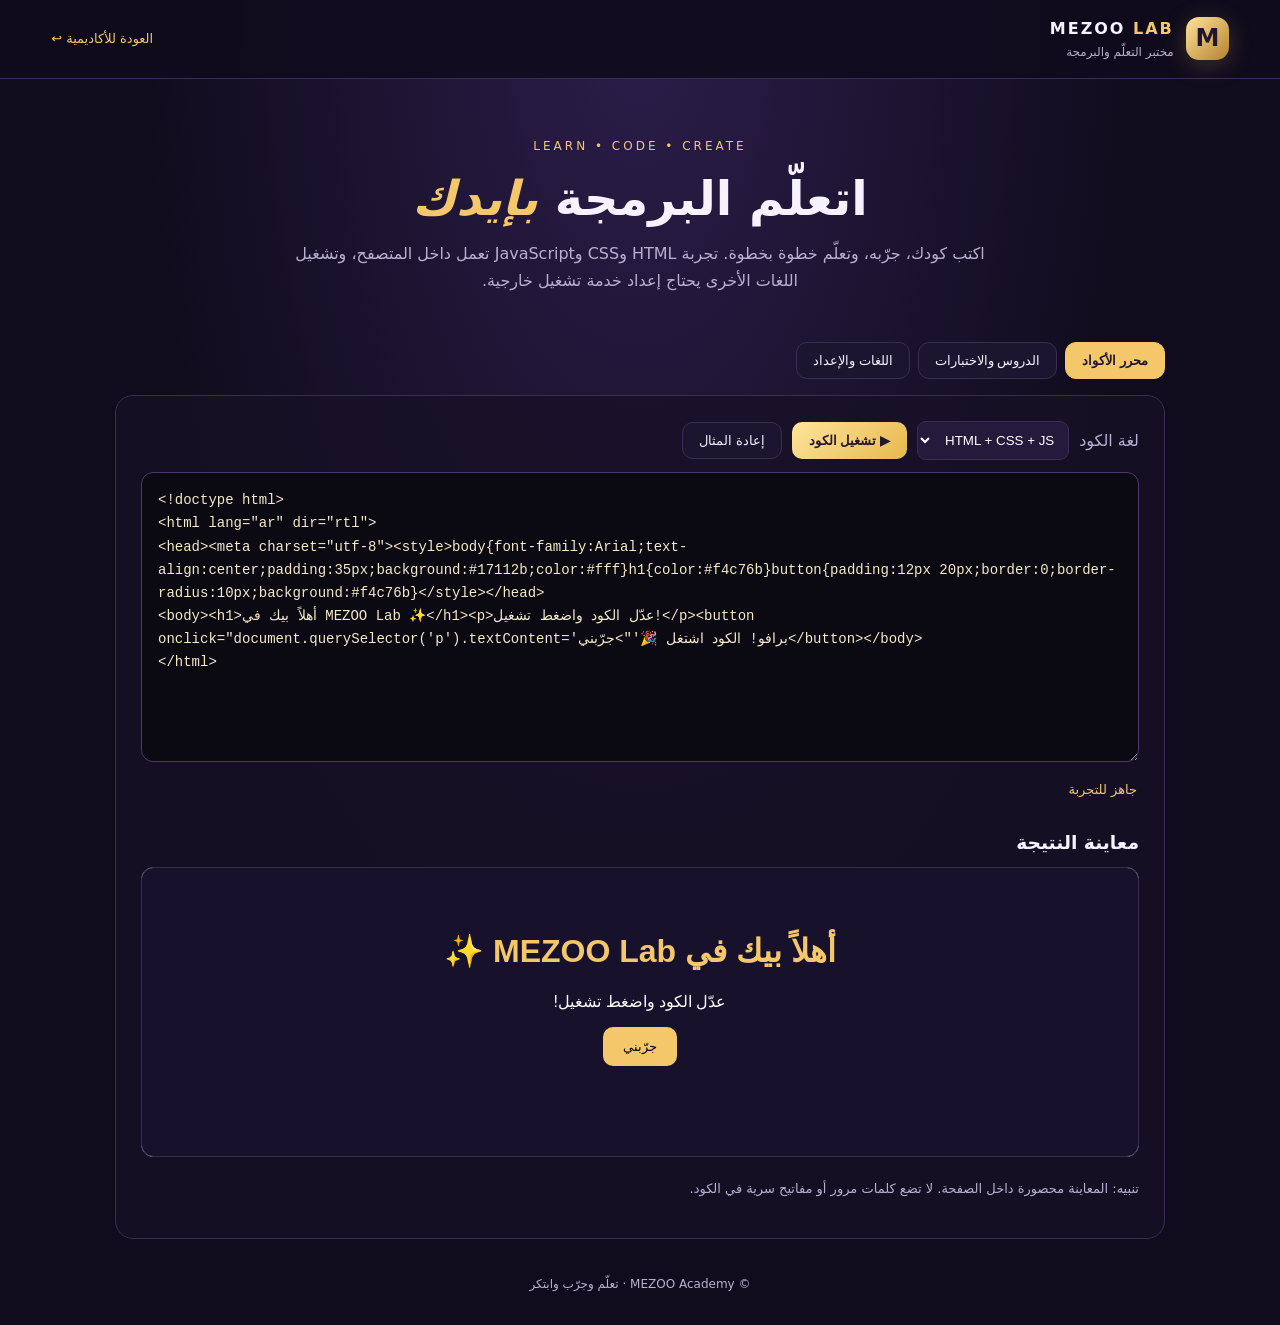
<file: lab.html>
<!doctype html>
<html lang="ar" dir="rtl">
<head>
<meta charset="utf-8"><meta name="viewport" content="width=device-width,initial-scale=1">
<meta name="theme-color" content="#17112b"><title>MEZOO Lab | أكاديمية ميزو</title>
<link rel="stylesheet" href="lab.css">
</head>
<body>
<header class="top"><div class="brand"><span class="logo">M</span><div><strong>MEZOO <b>LAB</b></strong><small>مختبر التعلّم والبرمجة</small></div></div><a class="back" href="./index.html">العودة للأكاديمية ↩</a></header>
<main>
<section class="hero"><p class="eyebrow">LEARN • CODE • CREATE</p><h1>اتعلّم البرمجة <em>بإيدك</em></h1><p>اكتب كودك، جرّبه، وتعلّم خطوة بخطوة. تجربة HTML وCSS وJavaScript تعمل داخل المتصفح، وتشغيل اللغات الأخرى يحتاج إعداد خدمة تشغيل خارجية.</p></section>
<nav class="tabs"><button class="tab active" data-panel="editor">محرر الأكواد</button><button class="tab" data-panel="lessons">الدروس والاختبارات</button><button class="tab" data-panel="about">اللغات والإعداد</button></nav>
<section id="editor" class="panel active"><div class="toolbar"><label for="language">لغة الكود</label><select id="language"><option value="html">HTML + CSS + JS</option><option value="javascript">JavaScript</option><option value="python">Python</option><option value="cpp">C++</option><option value="c">C</option><option value="java">Java</option><option value="csharp">C#</option><option value="php">PHP</option><option value="go">Go</option><option value="rust">Rust</option></select><button id="run" class="gold">▶ تشغيل الكود</button><button id="reset" class="subtle">إعادة المثال</button></div>
<textarea id="code" spellcheck="false" aria-label="محرر الكود"><!doctype html>
<html lang="ar" dir="rtl">
<head><meta charset="utf-8"><style>body{font-family:Arial;text-align:center;padding:35px;background:#17112b;color:#fff}h1{color:#f4c76b}button{padding:12px 20px;border:0;border-radius:10px;background:#f4c76b}</style></head>
<body><h1>أهلاً بيك في MEZOO Lab ✨</h1><p>عدّل الكود واضغط تشغيل!</p><button onclick="document.querySelector('p').textContent='برافو! الكود اشتغل 🎉'">جرّبني</button></body>
</html></textarea>
<div id="status" class="status">جاهز للتجربة</div><h3 class="preview-title">معاينة النتيجة</h3><iframe id="preview" title="معاينة الكود" sandbox="allow-scripts"></iframe><pre id="output" class="output" hidden></pre><p class="hint">تنبيه: المعاينة محصورة داخل الصفحة. لا تضع كلمات مرور أو مفاتيح سرية في الكود.</p></section>
<section id="lessons" class="panel"><h2>ابدأ من هنا</h2><div class="cards"><article class="lesson"><span>01</span><h3>ما هي البرمجة؟</h3><p>البرمجة هي كتابة تعليمات يفهمها الكمبيوتر لتنفيذ مهمة.</p><button class="lesson-btn" data-load="intro">افتح المثال</button></article><article class="lesson"><span>02</span><h3>المتغيرات في JavaScript</h3><p>المتغير يخزّن قيمة نستخدمها لاحقًا.</p><button class="lesson-btn" data-load="vars">افتح المثال</button></article><article class="lesson"><span>03</span><h3>زر تفاعلي</h3><p>استخدم حدث النقر لتغيير محتوى الصفحة.</p><button class="lesson-btn" data-load="button">افتح المثال</button></article></div><div class="quiz"><h3>اختبار سريع</h3><p>أي وسم HTML يُستخدم لكتابة عنوان رئيسي؟</p><label><input type="radio" name="q" value="p"> &lt;p&gt;</label><label><input type="radio" name="q" value="h1"> &lt;h1&gt;</label><label><input type="radio" name="q" value="div"> &lt;div&gt;</label><button id="checkQuiz" class="gold">تحقّق من الإجابة</button><p id="quizResult" aria-live="polite"></p></div></section>
<section id="about" class="panel"><h2>اللغات المتاحة</h2><p>المحرر يحتوي أمثلة للغات كثيرة. HTML وCSS وJavaScript يمكن معاينتها مباشرة هنا. لتشغيل Python وC++ وJava وغيرها، يلزم ربط خدمة تشغيل أكواد خارجية آمنة.</p><div class="cards"><article class="lesson"><h3>داخل المتصفح</h3><p>HTML · CSS · JavaScript</p><span class="pill">تعمل مباشرة</span></article><article class="lesson"><h3>عبر خدمة خارجية</h3><p>Python · C/C++ · Java · C# · PHP · Go · Rust وغيرها حسب مزود الخدمة.</p><span class="pill pending">تحتاج إعداد</span></article></div><h3>خطوات الربط باختصار</h3><ol><li>أنشئ خدمة تشغيل مثل Judge0 لدى مزوّد موثوق.</li><li>أنشئ Cloudflare Worker ليكون وسيطًا آمنًا بين الموقع والخدمة.</li><li>ضع رابط الـ Worker في ملف <code>lab.js</code> داخل <code>RUNNER_URL</code>.</li><li>احتفظ بمفتاح API داخل إعدادات Worker السرية فقط، وليس داخل ملفات الموقع العامة.</li></ol><p class="hint">ملفات GitHub Pages ثابتة؛ لا يمكنها تشغيل كل لغات البرمجة على الخادم وحدها.</p></section>
<footer>© MEZOO Academy · تعلّم وجرّب وابتكر</footer>
</main><script src="lab.js"></script></body></html>
</file>
<file: lab.css>
:root{--bg:#100c1d;--panel:#1b1530;--panel2:#241b3c;--gold:#f4c76b;--text:#f6f2ff;--muted:#b9b0d0;--line:#3a2d55}*{box-sizing:border-box}body{margin:0;background:radial-gradient(ellipse at top,#2b1d49 0,#100c1d 55%);color:var(--text);font-family:system-ui,-apple-system,"Segoe UI",Arial,sans-serif;line-height:1.7}.top{display:flex;justify-content:space-between;align-items:center;padding:15px max(4vw,16px);border-bottom:1px solid var(--line);background:#100c1de8;position:sticky;top:0;z-index:5}.brand{display:flex;gap:12px;align-items:center}.logo{width:43px;height:43px;display:grid;place-items:center;background:linear-gradient(135deg,#ffe39b,#b5832e);color:#21152f;border-radius:13px;font-size:24px;font-weight:900;box-shadow:0 5px 25px #f4c76b35}.brand strong{display:block;letter-spacing:2px}.brand b,em{color:var(--gold)}.brand small{display:block;color:var(--muted);font-size:12px}.back{color:var(--gold);text-decoration:none;font-size:13px}.back:hover{text-decoration:underline}main{width:min(1050px,92%);margin:auto}.hero{text-align:center;padding:45px 10px 28px}.eyebrow{color:var(--gold);letter-spacing:3px;font-size:12px}.hero h1{font-size:clamp(30px,5vw,48px);line-height:1.25;margin:10px 0}.hero p:not(.eyebrow){color:var(--muted);max-width:720px;margin:12px auto}.tabs{display:flex;gap:8px;overflow:auto;padding:8px 0 16px}.tab,.subtle,.lesson-btn{border:1px solid var(--line);background:var(--panel);color:var(--text);padding:10px 16px;border-radius:11px;cursor:pointer;white-space:nowrap}.tab.active{background:var(--gold);color:#20172f;border-color:var(--gold);font-weight:800}.panel{display:none;background:#171126cc;border:1px solid var(--line);border-radius:18px;padding:clamp(14px,3vw,25px);margin-bottom:25px}.panel.active{display:block}.toolbar{display:flex;align-items:center;gap:10px;flex-wrap:wrap;margin-bottom:12px}.toolbar label{color:var(--muted)}select{background:var(--panel2);color:white;border:1px solid var(--line);padding:10px;border-radius:9px;max-width:100%}.gold{border:0;background:linear-gradient(135deg,#ffe49b,#e6b94e);color:#21172e;font-weight:800;padding:11px 17px;border-radius:10px;cursor:pointer}.gold:hover{filter:brightness(1.07)}textarea{width:100%;min-height:290px;resize:vertical;background:#0b0912;color:#f6eacb;border:1px solid #4b3a69;border-radius:12px;padding:16px;font:14px/1.65 ui-monospace,Consolas,monospace;direction:ltr;text-align:left;tab-size:2}textarea:focus{outline:2px solid #9b7add}.status{font-size:13px;color:var(--gold);padding:8px 2px}.preview-title{margin-bottom:8px}iframe{width:100%;height:290px;background:white;border:1px solid var(--line);border-radius:12px}.output{white-space:pre-wrap;direction:ltr;text-align:left;background:#09070e;color:#d9f99d;padding:15px;border-radius:10px;overflow:auto}.hint{color:var(--muted);font-size:13px}.cards{display:grid;grid-template-columns:repeat(auto-fit,minmax(220px,1fr));gap:13px}.lesson,.quiz{background:var(--panel);border:1px solid var(--line);border-radius:14px;padding:18px}.lesson>span:first-child{color:var(--gold);font-weight:900}.lesson h3{margin:5px 0}.lesson p{color:var(--muted);font-size:14px}.lesson-btn{color:var(--gold)}.quiz{margin-top:18px}.quiz label{display:inline-flex;gap:7px;align-items:center;margin:5px 12px 12px 0}.pill{display:inline-block;background:#233d31;color:#a8f0c5;padding:3px 10px;border-radius:20px;font-size:12px}.pill.pending{background:#4a3820;color:#ffdb8b}li{margin:8px 0}code{color:var(--gold)}footer{text-align:center;color:var(--muted);padding:10px 0 30px;font-size:12px}@media(max-width:560px){.top{padding:12px}.back{font-size:11px}.hero{padding-top:28px}.toolbar>*{flex:1}.toolbar label{flex:0 0 auto}textarea{min-height:250px}}
</file>
